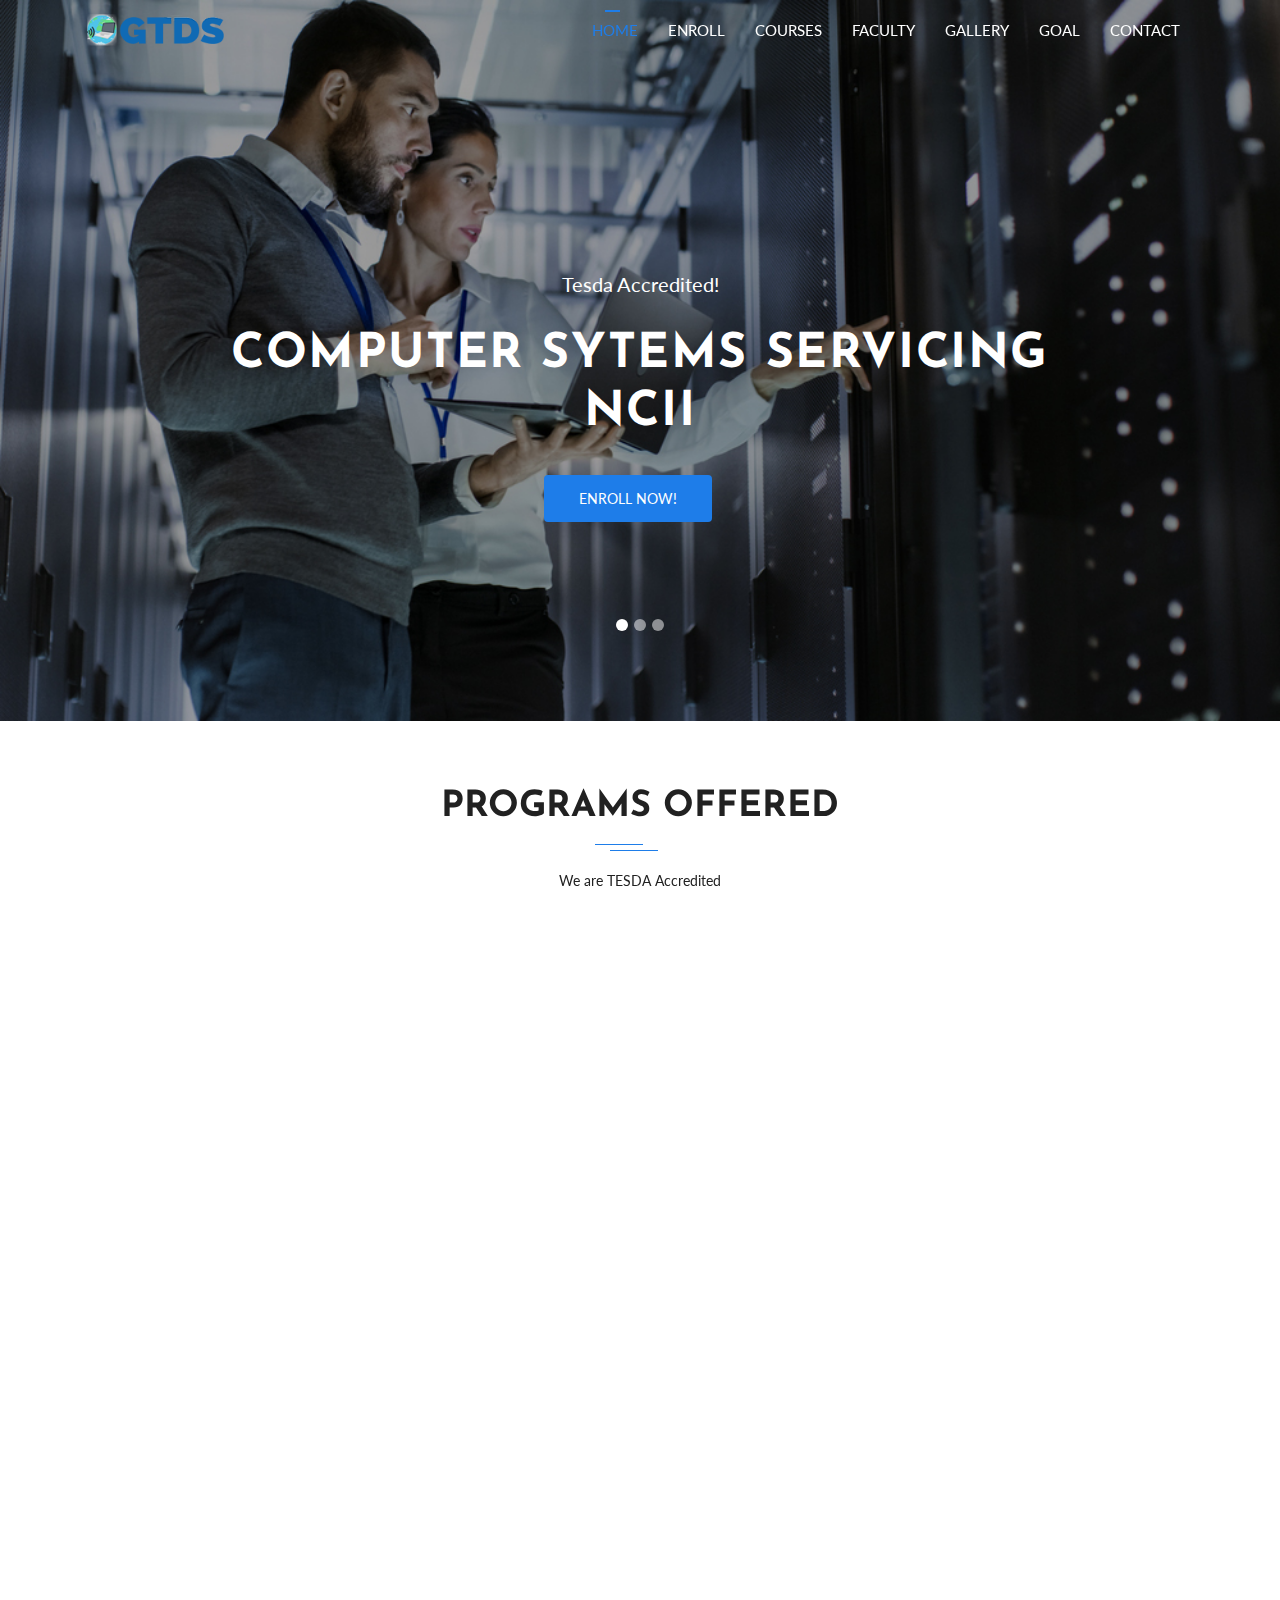
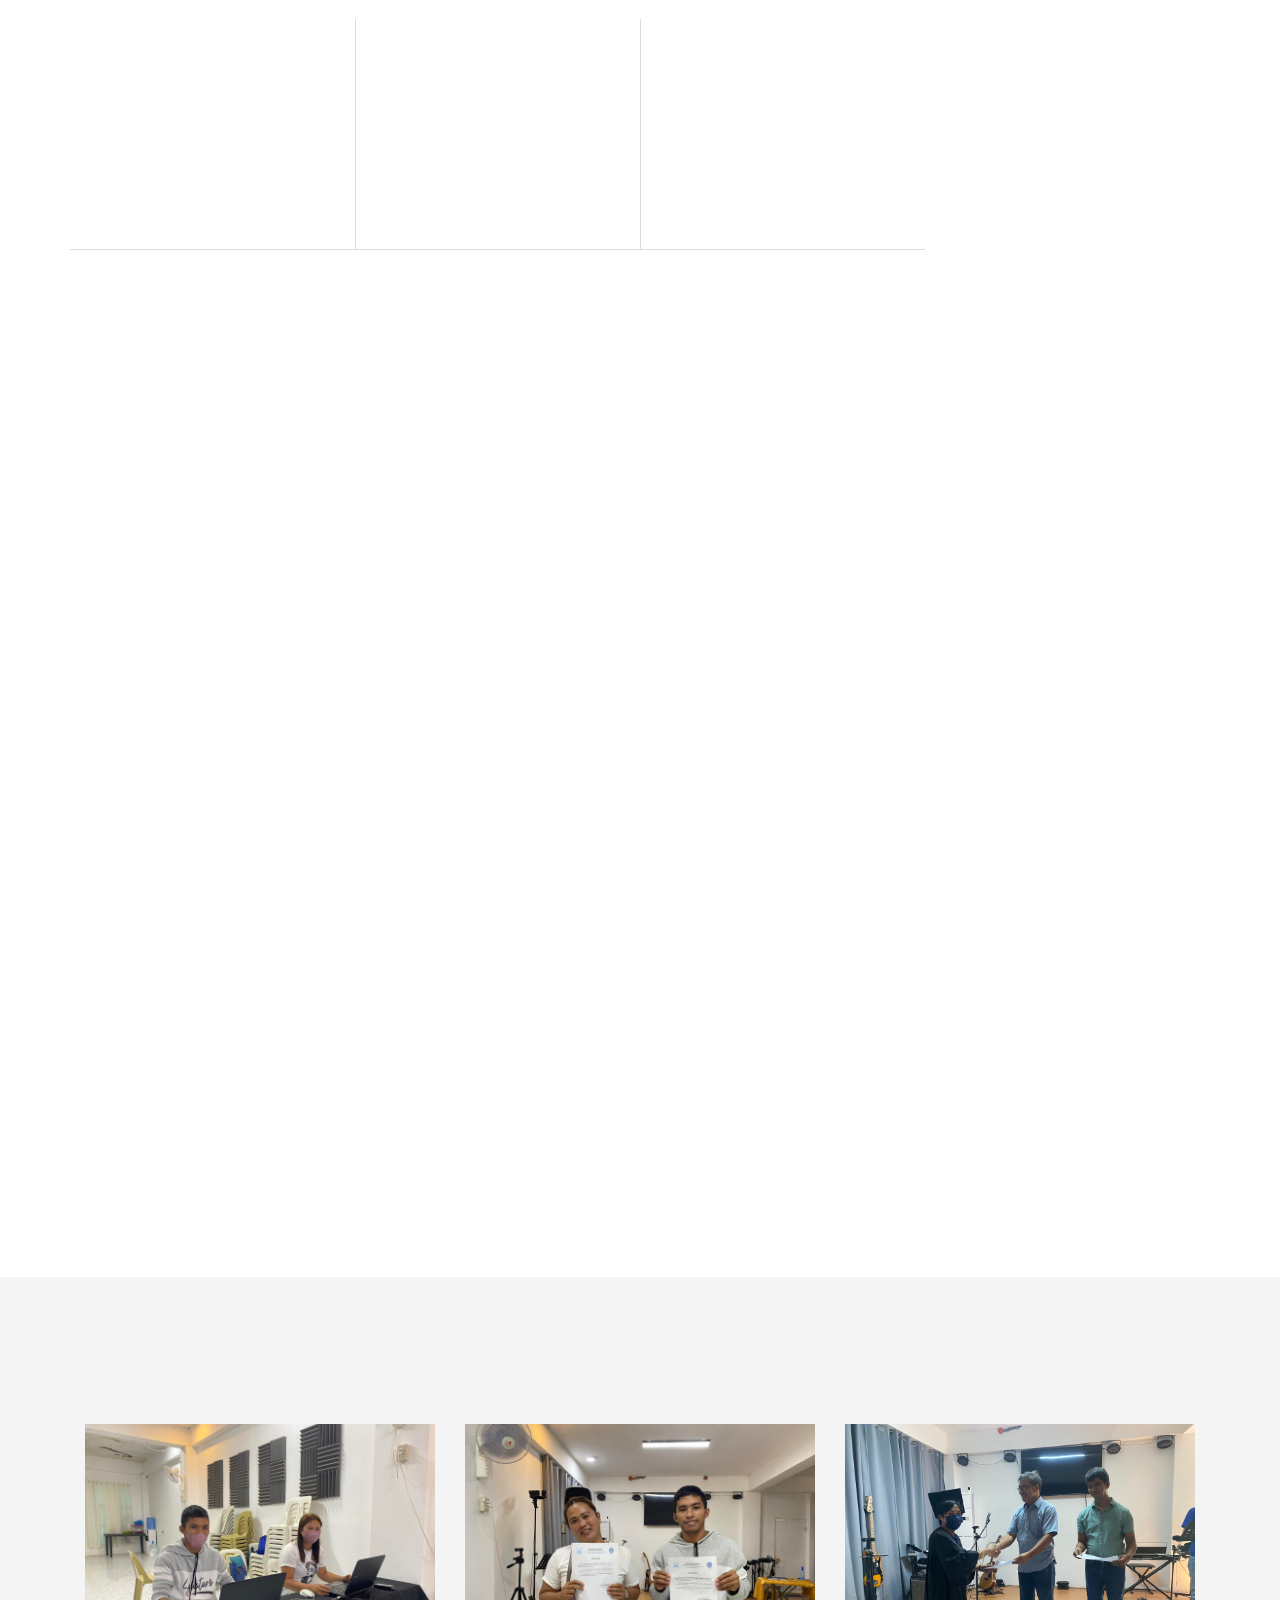
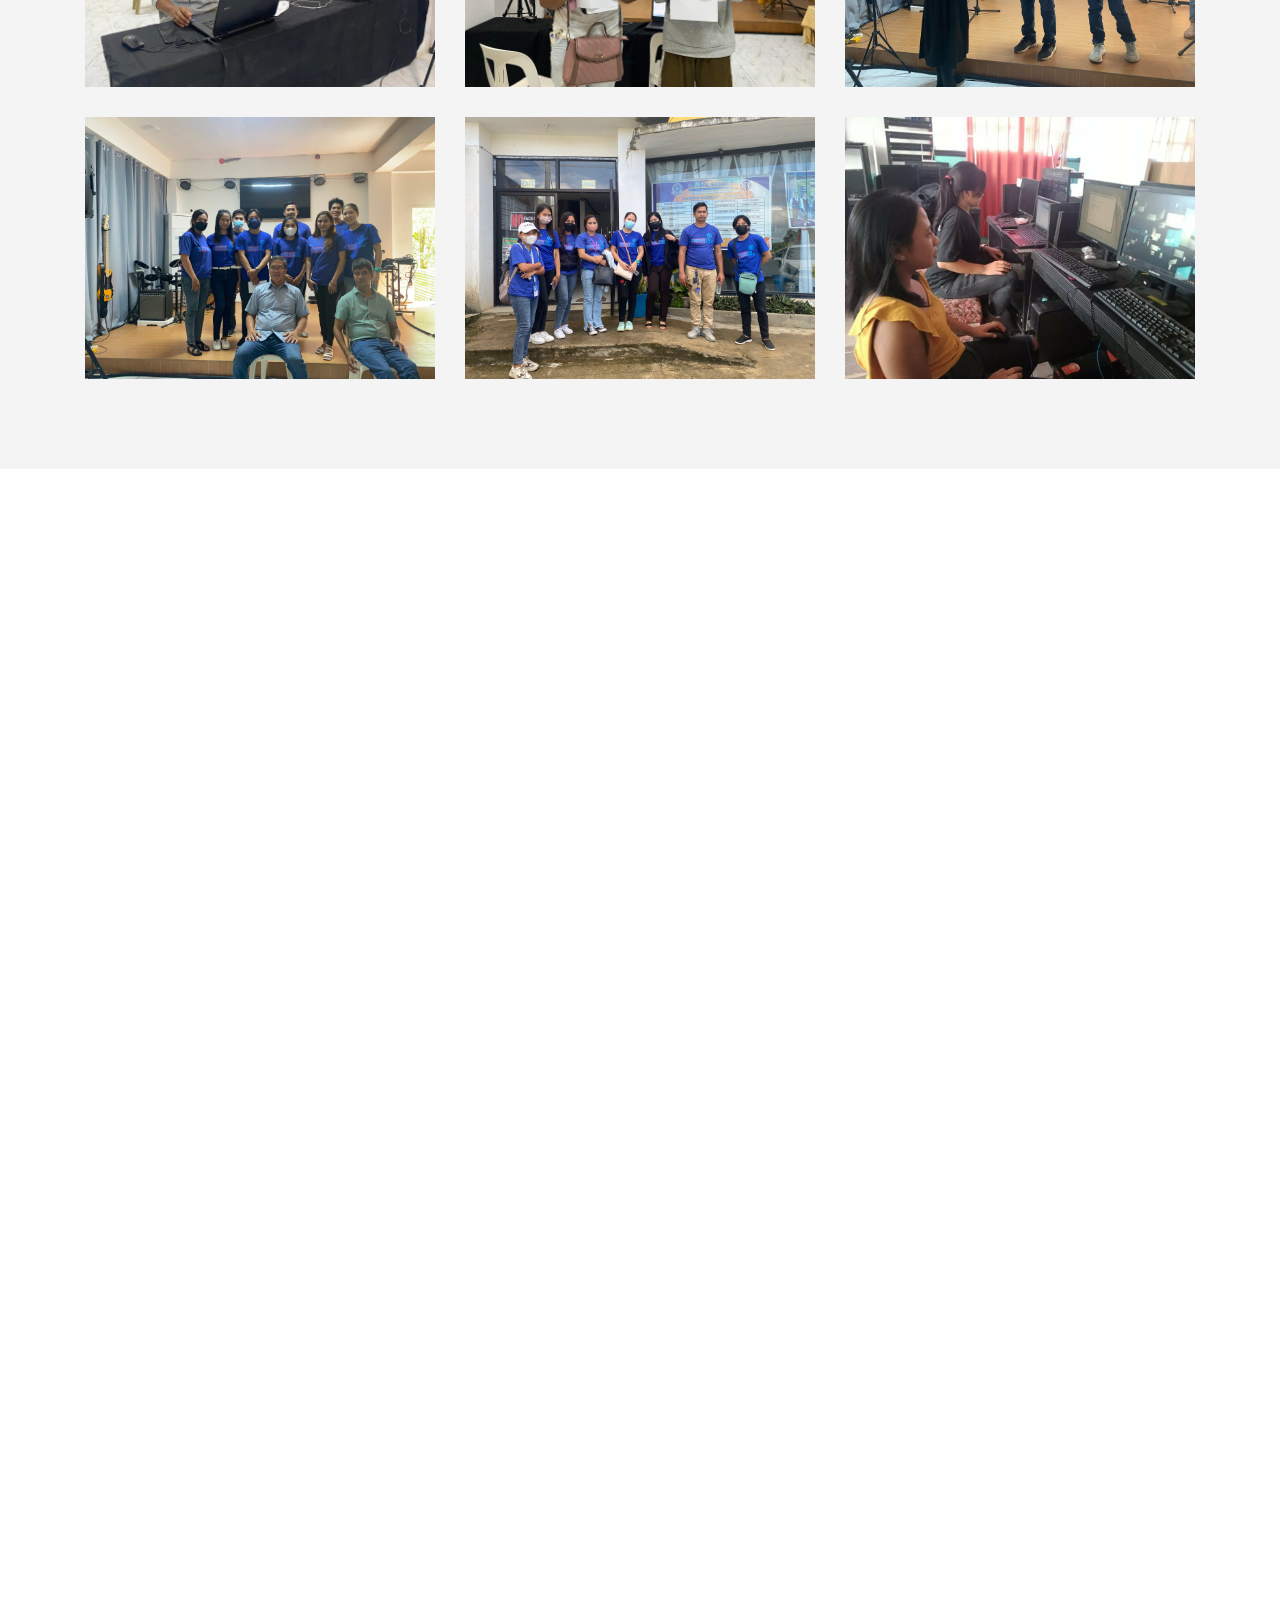
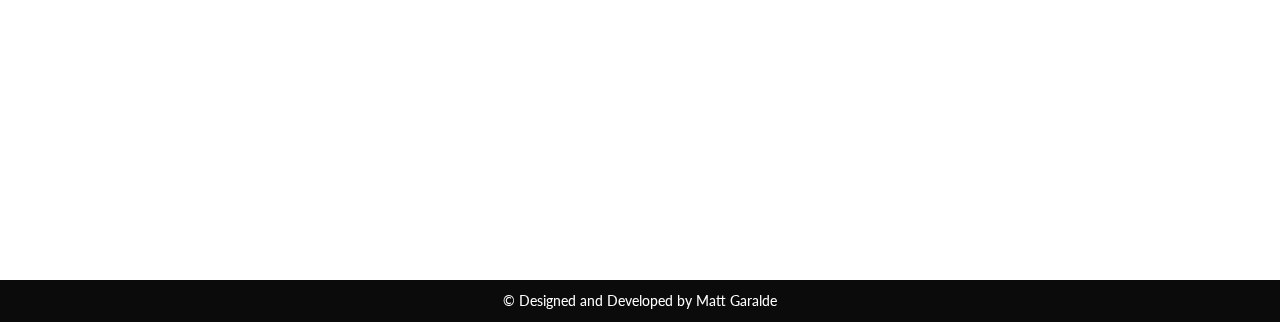
<file: index.html>
<!DOCTYPE html>
<html lang="en">
  <head>
    <!-- Required meta tags -->
    <meta charset="utf-8">
    <meta name="viewport" content="width=device-width, initial-scale=1, shrink-to-fit=no">

    <title>GARALDE TECHNOLOGICAL DEVELOPMENT STUDIES, INC.</title>

    <!-- Bootstrap CSS -->
    <link rel="stylesheet" type="text/css" href="assets/css/bootstrap.min.css" >
    <!-- Icon -->
    <link rel="stylesheet" type="text/css" href="assets/fonts/line-icons.css">
    <!-- Slicknav -->
    <link rel="stylesheet" type="text/css" href="assets/css/slicknav.css">
    <!-- Nivo Lightbox -->
    <link rel="stylesheet" type="text/css" href="assets/css/nivo-lightbox.css" >
    <!-- Animate -->
    <link rel="stylesheet" type="text/css" href="assets/css/animate.css">
    <!-- Main Style -->
    <link rel="stylesheet" type="text/css" href="assets/css/main.css">
    <!-- Responsive Style -->
    <link rel="stylesheet" type="text/css" href="assets/css/responsive.css">

  </head>
  <body>

    <!-- Header Area wrapper Starts -->
    <header id="header-wrap">
      <!-- Navbar Start -->
      <nav class="navbar navbar-expand-lg fixed-top scrolling-navbar">
        <div class="container">
          <!-- Brand and toggle get grouped for better mobile display -->
          <div class="navbar-header">
            <button class="navbar-toggler" type="button" data-toggle="collapse" data-target="#main-navbar" aria-controls="main-navbar" aria-expanded="false" aria-label="Toggle navigation">
              <span class="navbar-toggler-icon"></span>
              <span class="icon-menu"></span>
              <span class="icon-menu"></span>
              <span class="icon-menu"></span>
            </button>
            <a href="index.html" class="navbar-brand"><img src="assets/img/GTDS-Logo.PNG" alt=""></a>
          </div>
          <div class="collapse navbar-collapse" id="main-navbar">
            <ul class="navbar-nav mr-auto w-100 justify-content-end">
              <li class="nav-item active">
                <a class="nav-link" href="#header-wrap">
                  Home
                </a>
              </li>
              <li class="nav-item">
                <a class="nav-link" href="enroll.html">
                  Enroll
                </a>
              </li>
              <li class="nav-item">
                <a class="nav-link" href="#about">
                  Courses
                </a>
              </li>
              <li class="nav-item">
                <a class="nav-link" href="#team">
                  Faculty
                </a>
              </li>
              <li class="nav-item">
                <a class="nav-link" href="#gallery">
                  Gallery
                </a>
              </li>
              <li class="nav-item">
                  <a class="nav-link" href="#event-slides">
                    Goal
                  </a>
              </li>
              <li class="nav-item">
                  <a class="nav-link" href="#contact-map">
                    Contact
                  </a>
              </li>
            </ul>
          </div>
        </div>

        <!-- Mobile Menu Start -->
        <ul class="mobile-menu">
          <li>
            <a class="page-scrool" href="#header-wrap">Home</a>
          </li>
          <li>
            <a href="enroll.html">Enroll</a>
          </li>
          <li>
            <a class="page-scrool" href="#about">Courses</a>
          </li>
          <li>
             <a class="page-scroll" href="#team">Faculty</a>
          </li>
          <li>
            <a class="page-scroll" href="#gallery">Gallery</a>
          </li>
          <li>
              <a class="page-scroll" href="#event-slides">Goal</a>
          </li>
          <li>
            <a class="page-scroll" href="#contact-map">Contact</a>
          </li>
        </ul>
        <!-- Mobile Menu End -->

      </nav>
      <!-- Navbar End -->

      <!-- Main Carousel Section Start -->
      <div id="main-slide" class="carousel slide" data-ride="carousel">
        <ol class="carousel-indicators">
          <li data-target="#main-slide" data-slide-to="0" class="active"></li>
          <li data-target="#main-slide" data-slide-to="1"></li>
          <li data-target="#main-slide" data-slide-to="2"></li>
        </ol>
        <div class="carousel-inner">
          <div class="carousel-item active">
            <img class="d-block w-100" src="assets/img/slider/1-intro_90.jpg" alt="First slide">
            <div class="carousel-caption d-md-block">
              <p class="fadeInUp wow" data-wow-delay=".6s">Tesda Accredited!</p>
              <h1 class="wow fadeInDown heading" data-wow-delay=".4s">Computer Sytems Servicing NCII</h1>
              <a href="enroll.html" class="fadeInLeft wow btn btn-common btn-lg" data-wow-delay=".6s">Enroll Now!</a>
             <!-- <a href="#" class="fadeInRight wow btn btn-border btn-lg" data-wow-delay=".6s">Explore More</a>-->

             
            </div>
          </div>
          <div class="carousel-item">
              <img class="d-block w-100" src="assets/img/slider/slide3.jpg" alt="Third slide">
              <div class="carousel-caption d-md-block">
                <p class="fadeInUp wow" data-wow-delay=".6s">Garalde Technological Development Studies, Inc.</p>
                <h1 class="wow fadeInUp heading" data-wow-delay=".6s">Be a Network Admin</h1>
                <a href="#contact-map" class="fadeInUp wow btn btn-border btn-lg" data-wow-delay=".8s">Contact Us</a>
              </div>
          </div>
          <div class="carousel-item">
            <img class="d-block w-100" src="assets/img/slider/slide2.jpg" alt="Second slide">
            <div class="carousel-caption d-md-block">
              <p class="fadeInUp wow" data-wow-delay=".6s">We offer specialized training and skills for teachers and applicants.</p>
              <h1 class="wow bounceIn heading" data-wow-delay=".7s">Earn 10 points to your Ranking!</h1>
              <a href="#contact-map" class="fadeInUp wow btn btn-border btn-lg" data-wow-delay=".8s">Learn More</a>
            </div>
          </div>
         
        </div>
        <a class="carousel-control-prev" href="#main-slide" role="button" data-slide="prev">
          <span class="carousel-control" aria-hidden="true"><i class="lni-chevron-left"></i></span>
          <span class="sr-only">Previous</span>
        </a>
        <a class="carousel-control-next" href="#main-slide" role="button" data-slide="next">
          <span class="carousel-control" aria-hidden="true"><i class="lni-chevron-right"></i></span>
          <span class="sr-only">Next</span>
        </a>
      </div>
      <!-- Main Carousel Section End -->
    </header>

    <!-- COURSES OFFERED-->
    <section id="about" class="section-padding">
      <div class="container">
        <div class="row">
          <div class="col-12">
            <div class="section-title-header text-center">
              <h1 class="section-title wow fadeInUp" data-wow-delay="0.2s">PROGRAMS OFFERED</h1>
              <p class="wow fadeInDown" data-wow-delay="0.2s">We are TESDA Accredited</p>
            </div>
          </div>
        </div>
        <div class="row">
          <div class="col-xs-12 col-md-6 col-lg-6">
            <div class="about-item wow fadeInDown">
              <img class="img-fluid" src="assets/img/about/img2.jpg" alt="">
              <div class="about-text">
                <h3>COMPUTER SYSTEM SERVICING NCII</h3>
                <p>Leading to BS in Information Technology. Learn the essential skills to become a Network or System Administrator.</p>
              </div>
            </div>
          </div>

          <div class="col-xs-12 col-md-6 col-lg-6">
            <div class="about-item wow fadeInDown">
              <img class="img-fluid" src="assets/img/about/img1.jpg" alt="">
              <div class="about-text">
                <h3>Basic Computer Literacy</h3>
                <p>Learn Microsoft Office Suite Applications like Word, Excel, PowerPoint for improve productivity.</p>
              </div>
            </div>
          </div>
        </div>
      </div>
    </section>
    <!-- COURSES OFFERED END -->

     <!-- Services Section Start -->
    <section id="services" class="services section-padding">
      <div class="container">
        <div class="row">
          <div class="col-12">
            <div class="section-title-header text-center">
              <h1 class="section-title wow fadeInUp" data-wow-delay="0.2s">Core Competencies</h1>
            </div>
          </div>
        </div>
        <div class="row services-wrapper">
          <!-- Services item -->
          <div class="col-md-6 col-lg-3 col-xs-12 padding-none">
            <div class="services-item wow fadeInDown" data-wow-delay="0.6s">
              <div class="services-content">
                <h3><a href="#">INSTALL AND CONFIGURE COMPUTER SYSTEMS</a></h3>
                <p>Learn to setup hardware systems and configure server operating system.</p>
              </div>
            </div>
          </div>
          <!-- Services item -->
          <div class="col-md-6 col-lg-3 col-xs-12 padding-none">
            <div class="services-item wow fadeInDown" data-wow-delay="0.8s">
              <div class="services-content">
                <h3><a href="#">SET UP COMPUTER NETWORKS</a></h3>
                <p>Learn to manage all required network configuration from local network to wireless network and firewall settings.</p>
              </div>
            </div>
          </div>
           <!-- Services item -->
          <div class="col-md-6 col-lg-3 col-xs-12 padding-none">
            <div class="services-item wow fadeInDown" data-wow-delay="1s">
              <div class="services-content">
                <h3><a href="#">SET UP COMPUTER SERVERS</a></h3>
                <p>Learn to setup users access, configure network services and perform testing.</p>
              </div>
            </div>
          </div>
           <!-- Services item -->
          <div class="col-md-6 col-lg-3 col-xs-12 padding-none">
            <div class="services-item wow fadeInDown" data-wow-delay="1.2s">
              <div class="services-content">
                <h3><a href="#">MAINTAIN AND REPAIR COMPUTER SYSTEMS AND
                  NETWORKS</a></h3>
                <p>Learn to maintain and fix possible downtime system and network issues.</p>
              </div>
            </div>
          </div>
        </div>
      </div>
    </section>
    <!-- Services Section End -->
    

    <!-- Team Section Start -->
    <section id="team" class="section-padding text-center">
      <div class="container">
        <div class="row">
          <div class="col-12">
            <div class="section-title-header text-center">
              <h1 class="section-title wow fadeInUp" data-wow-delay="0.2s">Meet the Faculty</h1>
            </div>
          </div>
        </div>
        <div class="row">
          <div class="col-sm-6 col-md-6 col-lg-4">
            <!-- Team Item Starts -->
            <div class="team-item wow fadeInUp" data-wow-delay="0.2s">
              <div class="team-img">
                <img class="img-fluid" src="assets/img/team/profile1.jpg" alt="">
              </div>
              <div class="info-text">
                <h3><a href="#">OSCAR D. GARALDE Ph.D.</a></h3>
                <p>President/CEO</p>
              </div>
            </div>
            <!-- Team Item Ends -->
          </div>
          <div class="col-sm-6 col-md-6 col-lg-4">
            <!-- Team Item Starts -->
            <div class="team-item wow fadeInUp" data-wow-delay="0.4s">
              <div class="team-img">
                <img class="img-fluid" src="assets/img/team/profile4.jpg" alt="">
              </div>
              <div class="info-text">
                <h3><a href="#">Rachel G. Ocol R.N.</a></h3>
                <p>Secretary</p>
              </div>
            </div>
            <!-- Team Item Ends -->
          </div>

          <div class="col-sm-6 col-md-6 col-lg-4">
            <!-- Team Item Starts -->
            <div class="team-item wow fadeInUp" data-wow-delay="0.6s">
              <div class="team-img">
                <img class="img-fluid" src="assets/img/team/profile3.jpg" alt="">
              </div>
              <div class="info-text">
                <h3><a href="#">Carey C. Garalde</a></h3>
                <p>Training Director</p>
              </div>
            </div>
            <!-- Team Item Ends -->
          </div>

          <div class="col-sm-6 col-md-6 col-lg-4">
            <!-- Team Item Starts -->
            <div class="team-item wow fadeInUp" data-wow-delay="0.8s">
              <div class="team-img">
                <img class="img-fluid" src="assets/img/team/profile2.jpg" alt="">
              </div>
              <div class="info-text">
                <h3><a href="#">Hanna Chris Garalde</a></h3>
                <p>Treasurer</p>
              </div>
            </div>
            <!-- Team Item Ends -->
          </div>

                  <div class="col-sm-6 col-md-6 col-lg-4">
            <!-- Team Item Starts -->
            <div class="team-item wow fadeInUp" data-wow-delay="0.8s">
              <div class="team-img">
                <img class="img-fluid" src="assets/img/team/profile5.jpg" alt="">
              </div>
              <div class="info-text">
                <h3><a href="#">Mathew Oscar Garalde</a></h3>
                <p>IT Admin</p>
              </div>
            </div>
            <!-- Team Item Ends -->
          </div>
    </section>
    <!-- Team Section End -->

    <!-- Gallary Section Start -->
    <section id="gallery" class="section-padding">
      <div class="container">
        <div class="row">
          <div class="col-12">
            <div class="section-title-header text-center">
              <h1 class="section-title wow fadeInUp" data-wow-delay="0.2s">Gallery</h1>
            </div>
          </div> 
        </div>
        <div class="row">
          <div class="col-md-6 col-sm-6 col-lg-4">
            <div class="gallery-box">
              <div class="img-thumb">
                <img class="img-fluid" src="assets/img/gallery/gal1.jpg" alt="">
              </div>
              <div class="overlay-box text-center">
                <a class="lightbox" href="assets/img/gallery/gal1.jpg">
                  <i class="lni-plus"></i>
                </a>
              </div>
            </div>
          </div>
          <div class="ccol-md-6 col-sm-6 col-lg-4">
            <div class="gallery-box">
              <div class="img-thumb">
                <img class="img-fluid" src="assets/img/gallery/gal2.jpg" alt="">
              </div>
              <div class="overlay-box text-center">
                <a class="lightbox" href="assets/img/gallery/gal2.jpg">
                  <i class="lni-plus"></i>
                </a>
              </div>
            </div>
          </div>
          <div class="ccol-md-6 col-sm-6 col-lg-4">
            <div class="gallery-box">
              <div class="img-thumb">
                <img class="img-fluid" src="assets/img/gallery/gal3.jpg" alt="">
              </div>
              <div class="overlay-box text-center">
                <a class="lightbox" href="assets/img/gallery/gal3.jpg">
                  <i class="lni-plus"></i>
                </a>
              </div>
            </div>
          </div>
          <div class="ccol-md-6 col-sm-6 col-lg-4">
            <div class="gallery-box">
              <div class="img-thumb">
                <img class="img-fluid" src="assets/img/gallery/gal4.jpg" alt="">
              </div>
              <div class="overlay-box text-center">
                <a class="lightbox" href="assets/img/gallery/gal4.jpg">
                  <i class="lni-plus"></i>
                </a>
              </div>
            </div>
          </div>
          <div class="ccol-md-6 col-sm-6 col-lg-4">
            <div class="gallery-box">
              <div class="img-thumb">
                <img class="img-fluid" src="assets/img/gallery/gal5.jpg" alt="">
              </div>
              <div class="overlay-box text-center">
                <a class="lightbox" href="assets/img/gallery/gal5.jpg">
                  <i class="lni-plus"></i>
                </a>
              </div>
            </div>
          </div>
          <div class="ccol-md-6 col-sm-6 col-lg-4">
            <div class="gallery-box">
              <div class="img-thumb">
                <img class="img-fluid" src="assets/img/gallery/gal6.jpg" alt="">
              </div>
              <div class="overlay-box text-center">
                <a class="lightbox" href="assets/img/gallery/gal6.jpg">
                  <i class="lni-plus"></i>
                </a>
              </div>
            </div>
          </div>
        </div>
      </div>
    </section>
    <!-- Gallary Section End -->

    <!-- Ask Question Section Start 
    <section id="faq" class="section-padding">
      <div class="container">
        <div class="row">
          <div class="col-12">
            <div class="section-title-header text-center">
              <h1 class="section-title wow fadeInUp" data-wow-delay="0.2s">Ask Question?</h1>
              <p class="wow fadeInDown" data-wow-delay="0.2s">Global Grand Event on Digital Design</p>
            </div>
          </div>
        </div>
        <div class="row">
          <div class="col-lg-6 col-md-6 col-xs-12 col-sm-12">
            <div class="accordion">
              <div class="card">
                <div class="card-header" id="headingOne">
                  <div class="header-title" data-toggle="collapse" data-target="#questionOne" aria-expanded="true" aria-controls="collapseOne">
                    <i class="lni-pencil"></i> How to make a new event?
                  </div>
                </div>
                <div id="questionOne" class="collapse" aria-labelledby="headingOne" data-parent="#question">
                  <div class="card-body">
                    Anim pariatur cliche reprehenderit, enim eiusmod high life accusamus terry richardson ad squid. 3 wolf moon officia aute, non cupidatat skateboard dolor brunch. Food truck quinoa nesciunt laborum eiusmod.
                  </div>
                </div>
              </div>
              <div class="card">
                <div class="card-header" id="headingTwo">
                    <div class="header-title" data-toggle="collapse" data-target="#questionTwo" aria-expanded="false" aria-controls="questionTwo">
                      <i class="lni-pencil"></i>  Which payment methods do you accept? 
                    </div>
                </div>
                <div id="questionTwo" class="collapse" aria-labelledby="headingTwo" data-parent="#question">
                  <div class="card-body">
                    Anim pariatur cliche reprehenderit, enim eiusmod high life accusamus terry richardson ad squid. 3 wolf moon officia aute, non cupidatat skateboard dolor brunch. Food truck quinoa nesciunt laborum eiusmod.
                  </div>
                </div>
              </div>
              <div class="card">
                <div class="card-header" id="headingThree">
                  <div class="header-title" data-toggle="collapse" data-target="#questionThree" aria-expanded="false" aria-controls="questionThree">
                    <i class="lni-pencil"></i>  Which document can i bring to meeting?   
                  </div>
                </div>
                <div id="questionThree" class="collapse" aria-labelledby="headingThree" data-parent="#question">
                  <div class="card-body">
                    Anim pariatur cliche reprehenderit, enim eiusmod high life accusamus terry richardson ad squid. 3 wolf moon officia aute, non cupidatat skateboard dolor brunch. Food truck quinoa nesciunt laborum eiusmod.
                  </div>
                </div>
              </div>
              <div class="card">
                <div class="card-header" id="headingThree">
                  <div class="header-title" data-toggle="collapse" data-target="#questionFour" aria-expanded="false" aria-controls="questionFour">
                   <i class="lni-pencil"></i> Who can join at the live event venue?
                  </div>
                </div>
                <div id="questionFour" class="collapse" aria-labelledby="headingThree" data-parent="#question">
                  <div class="card-body">
                    Anim pariatur cliche reprehenderit, enim eiusmod high life accusamus terry richardson ad squid. 3 wolf moon officia aute, non cupidatat skateboard dolor brunch. Food truck quinoa nesciunt laborum eiusmod.
                  </div>
                </div>
              </div>
            </div>
          </div>
          <div class="col-lg-6 col-md-6 col-xs-12 col-sm-12">
            <div class="accordion">
              <div class="card">
                <div class="card-header" id="headingOne2">
                  <div class="header-title" data-toggle="collapse" data-target="#questionOne2" aria-expanded="true" aria-controls="collapseOne">
                    <i class="lni-pencil"></i> How to make a new event?
                  </div>
                </div>
                <div id="questionOne2" class="collapse" aria-labelledby="headingOne" data-parent="#question">
                  <div class="card-body">
                    Anim pariatur cliche reprehenderit, enim eiusmod high life accusamus terry richardson ad squid. 3 wolf moon officia aute, non cupidatat skateboard dolor brunch. Food truck quinoa nesciunt laborum eiusmod.
                  </div>
                </div>
              </div>
              <div class="card">
                <div class="card-header" id="headingTwo2">
                    <div class="header-title" data-toggle="collapse" data-target="#questionTwo2" aria-expanded="false" aria-controls="questionTwo">
                      <i class="lni-pencil"></i>  Which payment methods do you accept? 
                    </div>
                </div>
                <div id="questionTwo2" class="collapse" aria-labelledby="headingTwo" data-parent="#question">
                  <div class="card-body">
                    Anim pariatur cliche reprehenderit, enim eiusmod high life accusamus terry richardson ad squid. 3 wolf moon officia aute, non cupidatat skateboard dolor brunch. Food truck quinoa nesciunt laborum eiusmod.
                  </div>
                </div>
              </div>
              <div class="card">
                <div class="card-header" id="headingThree">
                  <div class="header-title" data-toggle="collapse" data-target="#questionFive" aria-expanded="false" aria-controls="questionFive">
                    <i class="lni-pencil"></i>How to set price? 
                  </div>
                </div>
                <div id="questionFive" class="collapse" aria-labelledby="headingThree" data-parent="#question">
                  <div class="card-body">
                    Anim pariatur cliche reprehenderit, enim eiusmod high life accusamus terry richardson ad squid. 3 wolf moon officia aute, non cupidatat skateboard dolor brunch. Food truck quinoa nesciunt laborum eiusmod.
                  </div>
                </div>
              </div>
              <div class="card">
                <div class="card-header" id="headingThree">
                  <div class="header-title" data-toggle="collapse" data-target="#questionSix" aria-expanded="false" aria-controls="questionSix">
                    <i class="lni-pencil"></i>  What our price list? 
                  </div>
                </div>
                <div id="questionSix" class="collapse" aria-labelledby="headingThree" data-parent="#question">
                  <div class="card-body">
                    Anim pariatur cliche reprehenderit, enim eiusmod high life accusamus terry richardson ad squid. 3 wolf moon officia aute, non cupidatat skateboard dolor brunch. Food truck quinoa nesciunt laborum eiusmod.
                  </div>
                </div>
              </div>
            </div>
          </div>
        </div>
      </div>
    </section>
  

     Event Slides Section Start -->
    <section id="event-slides" class="section-padding">
      <div class="container">
        <div class="row">
          <div class="col-12">
            <div class="section-title-header text-center">
              <h1 class="section-title wow fadeInUp" data-wow-delay="0.2s">Our Goal</h1>
            </div>
          </div>
          <div class="col-md-6 col-lg-6 col-xs-12 wow fadeInRight" data-wow-delay="0.3s">
            <div class="video">
              <img class="img-fluid" src="assets/img/about/about.jpg" alt="">
            </div>
          </div>
          <br>
          <div class="col-md-6 col-lg-6 col-xs-12 wow fadeInLeft" data-wow-delay="0.3s">
            <h2 class="intro-title">Mission</h2>
            <p class="intro-desc">
                The global mission of Garalde Technological Development Studies, Inc. is to provide a holistic, quality, computer-based
                education in all levels and discipline with the objective of producing professional and leader
                responsive to the needs of science and the international community for the honor and glory
                of God Almighty.
            </p>
            <h2 class="intro-title">Vision</h2>
            <p class="intro-desc">
                The vision of Garalde Technological Development Studies, Inc. is to become the leader and dominant provider of
                quality and excellent information technology based education and related services in
                the global market.
            </p>
          </div>
        </div>
      </div>
    </section>
    <!-- Event Slides Section End -->


    <!-- Contact Us Section -->
    <section id="contact-map" class="section-padding">
      <div class="container">
        <div class="row justify-content-center">
          <div class="col-12">
            <div class="section-title-header text-center">
              <h1 class="section-title wow fadeInUp" data-wow-delay="0.2s">Contact Us</h1>
             <!-- <p class="wow fadeInDown" data-wow-delay="0.2s">Global Grand Event on Digital Design</p>-->
            </div>
          </div>
          <div class="col-lg-7 col-md-12 col-xs-12">
            <div class="container-form wow fadeInLeft" data-wow-delay="0.2s">
              <div class="form-wrapper">
                <form role="form" method="post" id="contactForm" name="contact-form" data-toggle="validator">
                  <div class="row">
                    <div class="col-md-12">
                      <div class="form-group">
                        <h5>Address</h2>
                        <p>23 Rizal Street, Sabang Zone 2, Allen, Northern Samar</p><br>
                        <h5>Text or Call</h2>
                        <p>0997-103-0692</p><br>
                        <h5>Email Us</h2>
                        <a href="mailto:admin@garaldetech.com">admin@garaldetech.com</a><br>
                        <br><h5>Like Us On Facebook</h2>   
                          <iframe src="https://www.facebook.com/plugins/page.php?href=https%3A%2F%2Fwww.facebook.com%2Fgaraldetech&tabs&width=340&height=130&small_header=false&adapt_container_width=true&hide_cover=false&show_facepile=true&appId=477280062304280" width="340" height="130" style="border:none;overflow:hidden" scrolling="no" frameborder="0" allowfullscreen="true" allow="autoplay; clipboard-write; encrypted-media; picture-in-picture; web-share"></iframe>
                      </div>
                    </div>
                  </div>
                </form>
              </div>
            </div>
          </div>
        </div>
      </div>
    </section>
    <!-- Contact Us Section End -->


    <div id="copyright">
      <div class="container">
        <div class="row">
          <div class="col-md-12">
            <div class="site-info">
              <p>© Designed and Developed by <a href="https://facebook.com/mathew36c" rel="nofollow">Matt Garalde</a></p>
            </div>      
          </div>
        </div>
      </div>
    </div>

    <!-- Go to Top Link -->
    <a href="#" class="back-to-top">
    	<i class="lni-chevron-up"></i>
    </a>

    <!-- LOADER
    <div id="preloader">
      <div class="sk-circle">
        <div class="sk-circle1 sk-child"></div>
        <div class="sk-circle2 sk-child"></div>
        <div class="sk-circle3 sk-child"></div>
        <div class="sk-circle4 sk-child"></div>
        <div class="sk-circle5 sk-child"></div>
        <div class="sk-circle6 sk-child"></div>
        <div class="sk-circle7 sk-child"></div>
        <div class="sk-circle8 sk-child"></div>
        <div class="sk-circle9 sk-child"></div>
        <div class="sk-circle10 sk-child"></div>
        <div class="sk-circle11 sk-child"></div>
        <div class="sk-circle12 sk-child"></div>
      </div>
    </div>-->

    <!-- jQuery first, then Popper.js, then Bootstrap JS -->
    <script src="assets/js/jquery-min.js"></script>
    <script src="assets/js/popper.min.js"></script>
    <script src="assets/js/bootstrap.min.js"></script>
    <script src="assets/js/jquery.countdown.min.js"></script>
    <script src="assets/js/jquery.nav.js"></script>
    <script src="assets/js/jquery.easing.min.js"></script>
    <script src="assets/js/wow.js"></script>
    <script src="assets/js/jquery.slicknav.js"></script>
    <script src="assets/js/nivo-lightbox.js"></script>
    <script src="assets/js/main.js"></script>
    <script src="assets/js/form-validator.min.js"></script>
    <script src="assets/js/contact-form-script.min.js"></script>
    <script src="assets/js/map.js"></script>

  </body>
</html>
</file>
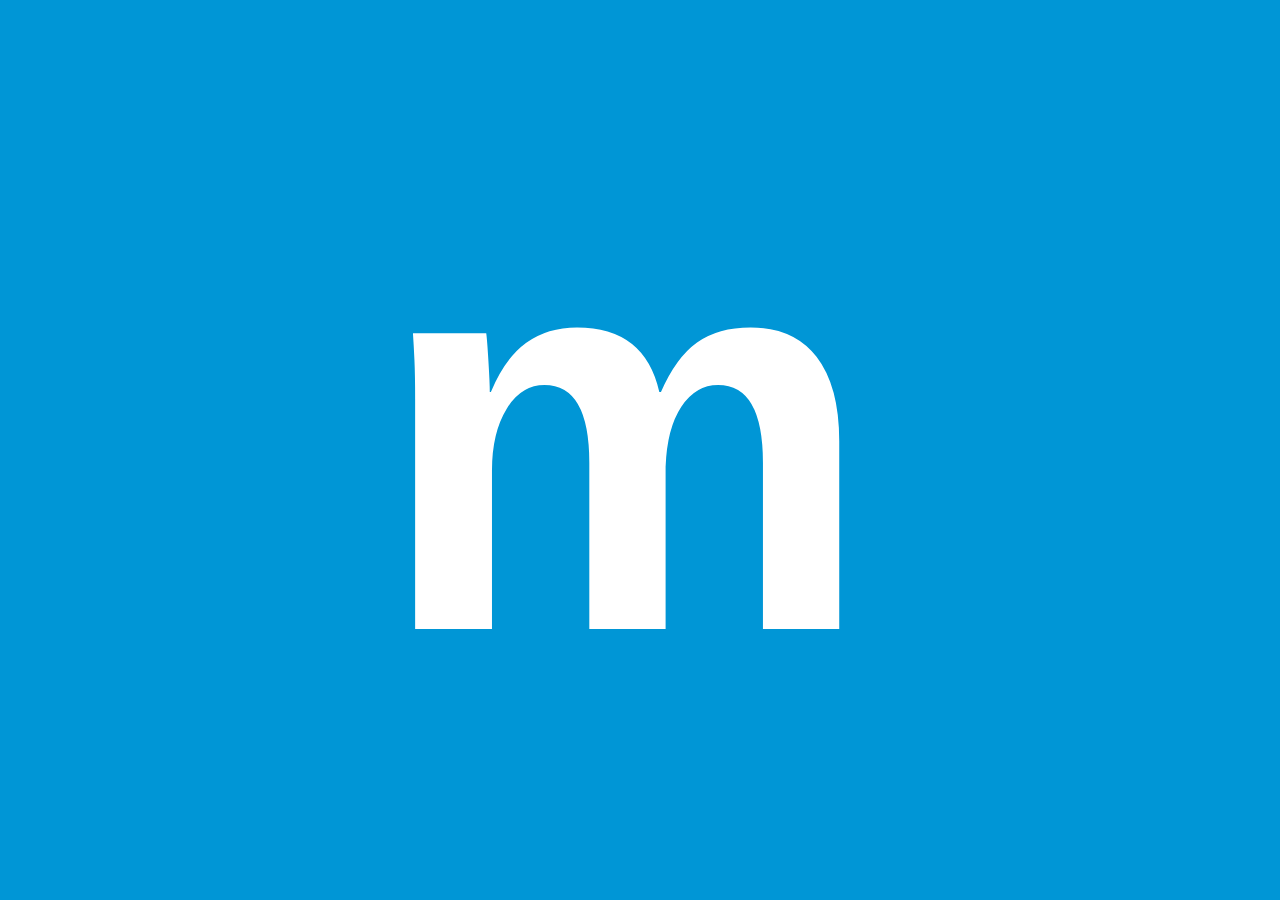
<file: abc.html>
<!doctype html>
<html lang="en">
  <head>
    <!-- Required meta tags -->
    <meta charset="utf-8">
    <meta name="viewport" content="width=device-width, initial-scale=1">
    <!-- Bootstrap CSS -->
    <link href="https://cdn.jsdelivr.net/npm/bootstrap@5.0.0-beta3/dist/css/bootstrap.min.css" rel="stylesheet" integrity="sha384-eOJMYsd53ii+scO/bJGFsiCZc+5NDVN2yr8+0RDqr0Ql0h+rP48ckxlpbzKgwra6" crossorigin="anonymous">
    <title>Letter Sounds</title>
    <style>
      @import url(https://maxcdn.bootstrapcdn.com/bootstrap/3.3.4/css/bootstrap.min.css);
      @import url(https://fonts.googleapis.com/css?family=Lato:400,300,900);

      body { background-color: #0096D6; }

      html, body {
        width: 100%;
        height: 100%;
        margin: 0;
      }

      body {
        font-size: 13pt !important;
        font-weight: 300 !important;
      }

      .container-fluid {
          padding-right: 0px !important;
          padding-left: 0px !important;
      }
      #myPageContent, section { 
        height:100% !important; 
        width:100% !important;
      }

      /* Slider */
      #textSlider.row {
        position: absolute;
        top: 50%;
        left: 50%;
        transform: translate(-50%, -50%);
        width: 100% !important;
      }
      #textSlider div {
        color: #FFF;
        font-family: 'Arial', sans-serif;
      }

      .slideCol {
        text-align: left;
        overflow: hidden;
        font-weight: 900;
        font-size:70pt;
        display: block;
        white-space: nowrap;
      }
      .slideCol { font-size: 420pt; text-align: center; margin-top: -20px; }

    /*==========  Mobile First Method  ==========*/

    /* Custom, iPhone Retina */ 
    @media only screen and (min-width : 320px) and (max-width : 479px) {
      #textSlider.row { margin-right: 0px !important; margin-left: 0px !important; }
      .slideCol { font-size: 160pt; text-align: center; margin-top: -20px; }
    }
    /* Extra Small Devices, Phones */ 
    @media only screen and (min-width : 480px) and (max-width : 765px) {
      #textSlider.row { margin-right: 0px !important; margin-left: 0px !important; }
      .slideCol { font-size: 160pt; text-align: center; margin-top: -20px; }
    }
    /* Small Devices, Tablets */
    @media only screen and (min-width : 768px) and (max-width : 992px) {
      #textSlider.row { margin-right: 0px !important; margin-left: 0px !important; }
      .slideCol { font-size: 280pt; text-align: center; margin-top: 5px; }
    }
    /* Medium Devices, Desktops */
    @media only screen and (min-width : 992px) and (max-width : 1200px) {
      #textSlider.row { margin-right: 0px !important; margin-left: 0px !important; }
      .slideCol { font-size: 380pt; text-align: center; margin-top: 5px; }
    }
        
    </style>

   <script>     

        //Basic Sounds Level 1
        function randomLetter() {
          var values = ["m","s","a","ē","t","r","d","b"],
              valueToUse = values[Math.floor(Math.random() * values.length)];
              document.getElementById("single").innerHTML = valueToUse;
        }
        /* Complete Sounds
        function randomLetter() {
        var values = ["m","s","a","ē","t","r","d","i","th","c","o","n","f","u","l","w","g","I","sh","ā","h","k","ō","v","p","ar","ch","e","b","ing","y","er","oo","J","wh","ȳ","ū","qu","x","z","ea","ai","ou"],
            valueToUse = values[Math.floor(Math.random() * values.length)];
            document.getElementById("single").innerHTML = valueToUse;
        }*/
    </script>

  </head>

  <body onclick="randomLetter()">
    <div id="myPageContent" class="container-fluid">
      <section id="home">
      <div id="textSlider" class="row">
                <div class="col-xs-12 col-sm-12 col-md-12 col-lg-12 slideCol">
                  <div class="scroller">
                    <div class="inner">
                     <p id="single" onselectstart="return false">m</p>
                    </div>
                  </div>
                </div>
              </div>
            </section>
        </div>
    <!-- Option 1: Bootstrap Bundle with Popper -->
    <script src="https://cdn.jsdelivr.net/npm/bootstrap@5.0.0-beta3/dist/js/bootstrap.bundle.min.js" integrity="sha384-JEW9xMcG8R+pH31jmWH6WWP0WintQrMb4s7ZOdauHnUtxwoG2vI5DkLtS3qm9Ekf" crossorigin="anonymous"></script>
  </body>
</html>
</file>
<file: assets/css/main.css>
@import url("https://fonts.googleapis.com/css?family=Lato:400|Josefin+Sans:700");
html {
  overflow-x: hidden;
}

body {
  background: #fff;
  font-size: 15px;
  font-weight: 400;
  font-family: 'Lato', sans-serif;
  -webkit-box-sizing: border-box;
  -moz-box-sizing: border-box;
  box-sizing: border-box;
  -webkit-font-smoothing: subpixel-antialiased;
  color: #212121;
  line-height: 25px;
  -webkit-backface-visibility: hidden;
  backface-visibility: hidden;
  overflow-x: hidden;
}

h1, h2, h3, h4 {
  font-size: 36px;
  font-weight: 700;
  font-family: 'Josefin Sans', sans-serif;
}

a {
  -webkit-transition: all 0.2s linear;
  -moz-transition: all 0.2s linear;
  -o-transition: all 0.2s linear;
  transition: all 0.2s linear;
}

a:hover {
  text-decoration: none;
}

a a:focus {
  outline: none;
}

p {
  font-weight: 400;
  font-family: 'Lato', sans-serif;
  margin: 0px;
  font-size: 14px;
}

ul, ol {
  list-style: outside none none;
  margin: 0;
  padding: 0;
}

ul li, ol li {
  list-style: none;
}

.hero-heading {
  font-size: 40px;
  font-weight: 700;
  color: #fff;
  text-transform: capitalize;
  line-height: 70px;
  letter-spacing: 0.1rem;
}

.hero-sub-heading {
  font-size: 20px;
  font-weight: 400;
  color: #e6e6e6;
  line-height: 45px;
  letter-spacing: 0.1rem;
}

.section-titile-bg {
  display: inline;
  font-size: 115px;
  font-weight: 700;
  height: 100%;
  left: -173px;
  opacity: 0.1;
  position: absolute;
  top: -14px;
  width: 100%;
  text-align: center;
}

.section-title-header p {
  text: center;
  font-weight: 400;
  line-height: 26px;
  padding-bottom: 36px;
}

.section-title {
  font-size: 36px;
  color: #212121;
  line-height: 52px;
  padding-bottom: 20px;
  font-weight: 700;
  text-align: center;
  text-transform: uppercase;
  position: relative;
  margin-bottom: 15px;
}

.section-title:before {
  position: absolute;
  content: '';
  left: 15px;
  bottom: 8px;
  width: 48px;
  height: 1px;
  background-color: rgb(30, 125, 233);
}

.section-title:after {
  position: absolute;
  content: '';
  left: 0px;
  bottom: 2px;
  width: 48px;
  height: 1px;
  background-color: rgb(30, 125, 233);
}

.section-title:before, .section-title:after {
  left: 50%;
  margin-left: -45px;
}

.section-title:after {
  margin-left: -30px;
}

.section-subcontent {
  font-size: 16px;
  text: center;
  font-weight: 400;
  line-height: 26px;
  padding-bottom: 36px;
}

.section-sub {
  text-transform: uppercase;
  font-size: 24px;
  line-height: 52px;
  padding-bottom: 15px;
  margin-bottom: 30px;
  position: relative;
}

.section-sub:before {
  position: absolute;
  content: '';
  height: 1px;
  width: 45px;
  left: 50%;
  bottom: 10px;
  -webkit-transform: translateX(-50%);
  transform: translateX(-50%);
  background-color: rgb(30, 125, 233);
}

.subtitle {
  font-size: 15px;
  margin-top: 20px;
  font-weight: 500;
  margin-bottom: 10px;
}

.inner-title {
  font-size: 24px;
  font-weight: 700;
  text-tranform: capitalize;
}

.page-tagline {
  font-size: 24px;
  font-weight: 400;
  color: #ddd;
}

.page-title {
  font-size: 62px;
  font-weight: 700;
  color: #fff;
}

.btn {
  font-size: 14px;
  padding: 12px 20px;
  border-radius: 4px;
  cursor: pointer;
  font-weight: 400;
  color: #fff;
  text-transform: uppercase;
  -webkit-transition: all 0.2s linear;
  -moz-transition: all 0.2s linear;
  -o-transition: all 0.2s linear;
  transition: all 0.2s linear;
  display: inline-block;
}

.btn i {
  margin-right: 5px;
}

.btn:focus,
.btn:active {
  box-shadow: none;
  outline: none;
  color: #fff;
}

.btn-common {
  background-color: rgb(30, 125, 233);
  position: relative;
  z-index: 1;
}

.btn-common:hover {
  color: #fff;
  background: rgb(30, 125, 233);
  box-shadow: 0 6px 22px rgba(0, 0, 0, 0.1);
  transition: all .2s ease-in-out;
  -moz-transition: all .2s ease-in-out;
  -webkit-transition: all .2s ease-in-out;
}

.btn-border {
  color: #fff;
  background-color: transparent;
  border: 1px solid #fff;
}

.btn-border:hover {
  color: #fff;
  background-color: rgba(255, 255, 255, 0.2);
}

.btn-lg {
  padding: 12px 34px;
  text-transform: uppercase;
  font-size: 14px;
}

.btn-rm {
  padding: 7px 10px;
  text-transform: capitalize;
}

button:focus {
  outline: none !important;
}

.icon-close, .icon-check {
  color: rgb(30, 125, 233);
}

.bg-drack {
  background: #f1f1f1;
}

.bg-white {
  background: #fff;
}

.mb-30 {
  margin-bottom: 30px;
}

.mt-30 {
  margin-top: 30px;
}

/* ScrollToTop */
a.back-to-top {
  display: none;
  position: fixed;
  bottom: 18px;
  right: 15px;
  text-decoration: none;
}

a.back-to-top i {
  display: block;
  font-size: 22px;
  width: 40px;
  height: 40px;
  line-height: 40px;
  color: #fff;
  background: rgb(30, 125, 233);
  border-radius: 0px;
  text-align: center;
  transition: all 0.2s ease-in-out;
  -moz-transition: all 0.2s ease-in-out;
  -webkit-transition: all 0.2s ease-in-out;
  -o-transition: all 0.2s ease-in-out;
  box-shadow: 0 0 4px rgba(0, 0, 0, 0.14), 0 4px 8px rgba(0, 0, 0, 0.28);
}

a.back-to-top:hover, a.back-to-top:focus {
  text-decoration: none;
}

#preloader {
  position: fixed;
  background: #fff;
  top: 0;
  left: 0;
  width: 100%;
  height: 100%;
  z-index: 9999999999;
}

.sk-circle {
  margin: 0px auto;
  width: 40px;
  height: 40px;
  top: 45%;
  position: relative;
}

.sk-circle .sk-child {
  width: 100%;
  height: 100%;
  position: absolute;
  left: 0;
  top: 0;
}

.sk-circle .sk-child:before {
  content: '';
  display: block;
  margin: 0 auto;
  width: 15%;
  height: 15%;
  background-color: rgb(30, 125, 233);
  border-radius: 100%;
  -webkit-animation: sk-circleBounceDelay 1.2s infinite ease-in-out both;
  animation: sk-circleBounceDelay 1.2s infinite ease-in-out both;
}

.sk-circle .sk-circle2 {
  -webkit-transform: rotate(30deg);
  -ms-transform: rotate(30deg);
  transform: rotate(30deg);
}

.sk-circle .sk-circle3 {
  -webkit-transform: rotate(60deg);
  -ms-transform: rotate(60deg);
  transform: rotate(60deg);
}

.sk-circle .sk-circle4 {
  -webkit-transform: rotate(90deg);
  -ms-transform: rotate(90deg);
  transform: rotate(90deg);
}

.sk-circle .sk-circle5 {
  -webkit-transform: rotate(120deg);
  -ms-transform: rotate(120deg);
  transform: rotate(120deg);
}

.sk-circle .sk-circle6 {
  -webkit-transform: rotate(150deg);
  -ms-transform: rotate(150deg);
  transform: rotate(150deg);
}

.sk-circle .sk-circle7 {
  -webkit-transform: rotate(180deg);
  -ms-transform: rotate(180deg);
  transform: rotate(180deg);
}

.sk-circle .sk-circle8 {
  -webkit-transform: rotate(210deg);
  -ms-transform: rotate(210deg);
  transform: rotate(210deg);
}

.sk-circle .sk-circle9 {
  -webkit-transform: rotate(240deg);
  -ms-transform: rotate(240deg);
  transform: rotate(240deg);
}

.sk-circle .sk-circle10 {
  -webkit-transform: rotate(270deg);
  -ms-transform: rotate(270deg);
  transform: rotate(270deg);
}

.sk-circle .sk-circle11 {
  -webkit-transform: rotate(300deg);
  -ms-transform: rotate(300deg);
  transform: rotate(300deg);
}

.sk-circle .sk-circle12 {
  -webkit-transform: rotate(330deg);
  -ms-transform: rotate(330deg);
  transform: rotate(330deg);
}

.sk-circle .sk-circle2:before {
  -webkit-animation-delay: -1.1s;
  animation-delay: -1.1s;
}

.sk-circle .sk-circle3:before {
  -webkit-animation-delay: -1s;
  animation-delay: -1s;
}

.sk-circle .sk-circle4:before {
  -webkit-animation-delay: -0.9s;
  animation-delay: -0.9s;
}

.sk-circle .sk-circle5:before {
  -webkit-animation-delay: -0.8s;
  animation-delay: -0.8s;
}

.sk-circle .sk-circle6:before {
  -webkit-animation-delay: -0.7s;
  animation-delay: -0.7s;
}

.sk-circle .sk-circle7:before {
  -webkit-animation-delay: -0.6s;
  animation-delay: -0.6s;
}

.sk-circle .sk-circle8:before {
  -webkit-animation-delay: -0.5s;
  animation-delay: -0.5s;
}

.sk-circle .sk-circle9:before {
  -webkit-animation-delay: -0.4s;
  animation-delay: -0.4s;
}

.sk-circle .sk-circle10:before {
  -webkit-animation-delay: -0.3s;
  animation-delay: -0.3s;
}

.sk-circle .sk-circle11:before {
  -webkit-animation-delay: -0.2s;
  animation-delay: -0.2s;
}

.sk-circle .sk-circle12:before {
  -webkit-animation-delay: -0.1s;
  animation-delay: -0.1s;
}

@-webkit-keyframes sk-circleBounceDelay {
  0%, 80%, 100% {
    -webkit-transform: scale(0);
    transform: scale(0);
  }
  40% {
    -webkit-transform: scale(1);
    transform: scale(1);
  }
}

@keyframes sk-circleBounceDelay {
  0%, 80%, 100% {
    -webkit-transform: scale(0);
    transform: scale(0);
  }
  40% {
    -webkit-transform: scale(1);
    transform: scale(1);
  }
}

.section-padding {
  padding: 60px 0;
}

.no-padding {
  padding: 0 !important;
}

.padding-left-none {
  padding-left: 0;
}

.padding-right-none {
  padding-right: 0;
}

#page-banner-area {
  background: url(../img/background/banner.jpg) no-repeat;
  background-position: 50% 50%;
  background-size: cover;
}

.page-banner {
  position: relative;
  min-height: 250px;
  color: #fff;
}

.page-banner:before {
  content: '';
  position: absolute;
  top: 0;
  left: 0;
  width: 100%;
  height: 100%;
  background: rgba(0, 0, 0, 0.2);
}

.page-banner .page-banner-title {
  position: absolute;
  top: 50%;
  width: 100%;
  height: 100%;
  text-transform: uppercase;
}

.page-banner .page-banner-title h2 {
  color: #fff;
  font-size: 40px;
}

@-webkit-keyframes fadeIn {
  from {
    opacity: 0;
  }
  to {
    opacity: 1;
  }
}

@keyframes fadeIn {
  from {
    opacity: 0;
  }
  to {
    opacity: 1;
  }
}

.fadeIn {
  -webkit-animation-name: fadeIn;
  animation-name: fadeIn;
}

#white-bg {
  background: #fff;
}

#roof {
  background: #ddd;
  padding: 15px 0;
}

#roof .info-bar-address {
  font-size: 14px;
}

#roof .quick-contacts span {
  margin-right: 10px;
}

#roof .quick-contacts span a {
  color: #212121;
}

#roof .quick-contacts span a:hover {
  color: rgb(30, 125, 233);
}

#roof .quick-contacts span i {
  margin-right: 5px;
  vertical-align: middle;
  font-size: 15px;
}

.navbar-brand {
  position: relative;
  padding: 0px;
}

.navbar-brand img {
  width: 75%;
}

.top-nav-collapse {
  background: #fff;
  z-index: 999999;
  top: 0px !important;
  min-height: 58px;
  box-shadow: 0px 3px 6px 3px rgba(0, 0, 0, 0.06);
  -webkit-animation-duration: 1s;
  animation-duration: 1s;
  -webkit-animation-fill-mode: both;
  animation-fill-mode: both;
  -webkit-animation-name: fadeInDown;
  animation-name: fadeInDown;
  background: #fff !important;
}

.top-nav-collapse .navbar-brand {
  top: 0px;
}

.top-nav-collapse .navbar-nav .nav-link {
  color: #212121 !important;
}

.top-nav-collapse .navbar-nav .nav-link:hover {
  color: rgb(30, 125, 233);
}

.top-nav-collapse .navbar-nav li.active a.nav-link {
  color: rgb(30, 125, 233); 
}

.indigo {
  background: transparent;
}

.navbar-expand-lg .navbar-nav .nav-link {
  color: #fff;
  padding: 0 15px;
  margin-top: 10px;
  margin-bottom: 10px;
  line-height: 40px;
  text-transform: uppercase;
  background: transparent;
  -webkit-transition: all 0.3s ease-in-out;
  -moz-transition: all 0.3s ease-in-out;
  transition: all 0.3s ease-in-out;
  position: relative;
}

.navbar-expand-lg .navbar-nav li > a:before {
  content: '';
  position: absolute;
  top: 0;
  left: 50%;
  margin-left: -10px;
  width: 15px;
  height: 2px;
  background: rgb(30, 125, 233);;
  -webkit-transform: scale3d(0, 1, 1);
  -moz-transform: scale3d(0, 1, 1);
  transform: scale3d(0, 1, 1);
  -webkit-transition: -webkit-transform 0.1s;
  -moz-transition: -webkit-transform 0.1s;
  transition: transform 0.1s;
}

.navbar-expand-lg .navbar-nav .active a:before {
  -webkit-transform: scale3d(1, 1, 1);
  -moz-transform: scale3d(1, 1, 1);
  transform: scale3d(1, 1, 1);
  -webkit-transition-timing-function: cubic-bezier(0.4, 0, 0.2, 1);
  -moz-transition-timing-function: cubic-bezier(0.4, 0, 0.2, 1);
  transition-timing-function: cubic-bezier(0.4, 0, 0.2, 1);
  -webkit-transition-duration: 0.3s;
  -moz-transition-duration: 0.3s;
  transition-duration: 0.3s;
}

.navbar-expand-lg .navbar-nav li a:hover,
.navbar-expand-lg .navbar-nav li .active > a,
.navbar-expand-lg .navbar-nav li a:focus {
  color: rgb(30, 125, 233);;
  outline: none;
}

.navbar-expand-lg .navbar-nav .nav-link:focus,
.navbar-expand-lg .navbar-nav .nav-link:hover {
  color: rgb(30, 125, 233); 
}

.navbar {
  padding: 0;
}

.navbar li.active a.nav-link {
  color: rgb(30, 125, 233); 
}

.dropdown-toggle::after {
  display: none;
}

.dropdown-menu {
  margin: 0;
  padding: 0;
  display: none;
  position: absolute;
  z-index: 99;
  min-width: 210px;
  background-color: #fff;
  white-space: nowrap;
  border-radius: 4px;
  -webkit-box-shadow: 0 6px 12px rgba(0, 0, 0, 0.175);
  box-shadow: 0 6px 12px rgba(0, 0, 0, 0.175);
  animation: fadeIn 0.4s;
  -webkit-animation: fadeIn 0.4s;
  -moz-animation: fadeIn 0.4s;
  -o-animation: fadeIn 0.4s;
  -ms-animation: fadeIn 0.4s;
}

.dropdown-menu:before {
  content: "";
  display: inline-block;
  position: absolute;
  bottom: 100%;
  left: 20%;
  margin-left: -5px;
  border-right: 10px solid transparent;
  border-left: 10px solid transparent;
  border-bottom: 10px solid #f5f5f5;
}

.dropdown:hover .dropdown-menu {
  display: block;
  position: absolute;
  text-align: left;
  top: 100%;
  border: none;
  animation: fadeIn 0.4s;
  -webkit-animation: fadeIn 0.4s;
  -moz-animation: fadeIn 0.4s;
  -o-animation: fadeIn 0.4s;
  -ms-animation: fadeIn 0.4s;
  background: #f5f5f5;
}

.dropdown .dropdown-menu .dropdown-item {
  width: 100%;
  padding: 12px 20px;
  font-size: 14px;
  color: #212121;
  border-bottom: 1px solid #f1f1f1;
  text-decoration: none;
  display: inline-block;
  float: left;
  clear: both;
  position: relative;
  outline: 0;
  transition: all 0.3s ease-in-out;
  -webkit-transition: all 0.3s ease-in-out;
  -moz-transition: all 0.3s ease-in-out;
  -o-transition: all 0.3s ease-in-out;
  -ms-transition: all 0.3s ease-in-out;
}

.dropdown .dropdown-menu .dropdown-item:last-child {
  border-bottom: none;
  border-bottom-left-radius: 4px;
  border-bottom-right-radius: 4px;
}

.dropdown .dropdown-menu .dropdown-item:first-child {
  border-top-left-radius: 4px;
  border-top-right-radius: 4px;
}

.dropdown .dropdown-item:focus,
.dropdown .dropdown-item:hover,
.dropdown .dropdown-item.active {
  color: rgb(30, 125, 233);;
}

.dropdown-item.active, .dropdown-item:active {
  background: transparent;
}

.fadeInUpMenu {
  -webkit-animation-name: fadeInUpMenu;
  animation-name: fadeInUpMenu;
}

.slicknav_btn {
  border-color: rgb(30, 125, 233);;
}

.slicknav_menu .slicknav_icon-bar {
  background: rgb(30, 125, 233);;
}

/* only small tablets */
@media (min-width: 768px) and (max-width: 991px) {
  #nav-main li a.nav-link {
    padding-top: 18px;
  }
}

.navbar-toggler {
  display: none;
}

.mobile-menu {
  display: none;
}

.slicknav_menu {
  display: none;
}

@media screen and (max-width: 768px) {
  .navbar-header {
    width: 100%;
  }
  .navbar-brand {
    position: absolute;
    padding: 15px 15px;
    top: 0;
  }
  .navbar-brand img {
    width: 75%;
  }
  #mobile-menu {
    display: none;
  }
  .slicknav_menu {
    display: block;
  }
  .slicknav_nav .active a {
    background: rgb(30, 125, 233);;
    color: #fff;
  }
  .slicknav_nav a:hover, .slicknav_nav .active {
    color: rgb(30, 125, 233);;
    background: #f5f5f5;
  }
  .slicknav_nav .dropdown li a.active {
    background: #f5f5f5;
    color: rgb(30, 125, 233);;
  }
}

.about-item {
  padding: 10px;
  box-shadow: 0px 0px 5px rgba(0, 0, 0, 0.17);
  -webkit-transition: all 300ms ease-in-out;
  transition: all 300ms ease-in-out;
}

.about-item .about-text {
  padding: 20px;
  background: #fff;
}

.about-item .about-text h3 {
  font-size: 16px;
  text-transform: uppercase;
  font-weight: 500;
}

.about-item .about-text h3 a {
  color: #212121;
}

.about-item .about-text h3 a:hover {
  color: rgb(30, 125, 233);;
}

.about-item .about-text .btn {
  margin-top: 10px;
}

.about-item:hover {
  box-shadow: 1px 3px 15px rgba(0, 0, 0, 0.1);
}

#event-slides .video img {
  border-radius: 4px;
}

#event-slides .intro-desc {
  line-height: 26px;
  margin-bottom: 30px;
}

#event-slides .intro-title {
  color: #212121;
  font-size: 22px;
  font-weight: 700;
  letter-spacing: 1px;
  margin-bottom: 15px;
}

#event-slides .list-specification li {
  margin-bottom: 10px;
  font-size: 15px;
}

#event-slides .list-specification li i {
  margin-right: 5px;
}

.counter-section {
  background: rgb(30, 125, 233);
  overflow: hidden;
  position: relative;
  /* 
    &:before{
    	content: '';
    	position: absolute;
    	top: 0;
    	bottom: 0;
    	width: 100%;
    	height: 100%;
    	background: rgba(0, 0, 0, 0.5);
    } */
}

.counter-section .counter {
  padding: 30px 0;
}

.counter-section .counter .icon {
  margin-bottom: 15px;
}

.counter-section .counter .icon i {
  font-size: 60px;
  color: #fff;
}

.counter-section .counter p {
  font-size: 15px;
  color: #fff;
  font-weight: 700;
  text-transform: uppercase;
}

.counter-section .counter span {
  color: #fefefe;
  font-size: 12px;
  font-weight: 400;
  text-transform: uppercase;
}

/* Sponsors Area */
#sponsors {
  background: #f3f4f3;
}

#sponsors .spnsors-logo {
  text-align: center;
  border-radius: 4px;
  padding: 50px;
  margin-bottom: 30px;
  display: inline-block;
  border: 1px solid #ddd;
  background: #fff;
  -webkit-transition: all 300ms ease-in-out;
  transition: all 300ms ease-in-out;
}

#sponsors .spnsors-logo:hover {
  border-color: transparent;
  box-shadow: 0px 20px 40px rgba(0, 0, 0, 0.2);
}

/* Schedule Area */
#schedules {
  background: #f3f4f3;
}

#schedule-tab {
  position: relative;
}

.schedule .schedule-tab-title {
  margin-bottom: 35px;
}

.schedule .schedule-tab-title .nav-tabs {
  background: #ffffff;
}

.schedule .schedule-tab-title .nav-tabs .nav-link {
  border-radius: 0px;
  position: relative;
  cursor: pointer;
  height: 90px;
  width: 255px;
  border-bottom: 1px solid #e5e5e5;
  transition: all 500ms ease;
  padding: 20px 20px;
}

.schedule .schedule-tab-title .nav-tabs .nav-item.show .nav-link, .schedule .schedule-tab-title .nav-tabs .nav-link.active,
.schedule .schedule-tab-title .nav-tabs .nav-item .nav-link:hover {
  background: rgb(30, 125, 233);
  border: 1px solid rgb(30, 125, 233);
  transition: all 0.3s ease-in-out 0s;
  -moz-transition: all 0.3s ease-in-out 0s;
  -webkit-transition: all 0.3s ease-in-out 0s;
  -o-transition: all 0.3s ease-in-out 0s;
}

.schedule .schedule-tab-title .nav-tabs .nav-item.show .nav-link h4, .schedule .schedule-tab-title .nav-tabs .nav-link.active h4,
.schedule .schedule-tab-title .nav-tabs .nav-item .nav-link:hover h4 {
  color: #fff;
}

.schedule .schedule-tab-title .nav-tabs .nav-item.show .nav-link h5, .schedule .schedule-tab-title .nav-tabs .nav-link.active h5,
.schedule .schedule-tab-title .nav-tabs .nav-item .nav-link:hover h5 {
  color: #fff;
}

.schedule .schedule-tab-title .item-text h4 {
  font-size: 15px;
  color: #2f323c;
  line-height: 22px;
  font-weight: 400;
  text-transform: uppercase;
}

.schedule .schedule-tab-title .item-text h5 {
  font-size: 14px;
  color: #848484;
  line-height: 16px;
  font-weight: 400;
  text-transform: capitalize;
}

.schedule .schedule-tab-content .tab-content {
  box-shadow: 1px 3px 15px rgba(0, 0, 0, 0.1);
}

.schedule .schedule-tab-content .card {
  border: none;
}

.schedule .show .card-body {
  background: #f3f4f3;
}

.schedule .card-header {
  border: none;
  cursor: pointer;
  background: #fff;
  border-bottom: 1px solid #ddd;
}

.schedule .card-header .images-box {
  width: 70px;
  height: 70px;
  float: left;
  margin-right: 20px;
}

.schedule .card-header .images-box img {
  border-radius: 50%;
}

.schedule .card-header .time {
  color: #777777;
  font-size: 13px;
  margin-bottom: 5px;
}

.schedule .card-header h4 {
  font-weight: 700;
  font-size: 18px;
  color: #212121;
  margin-bottom: 8px;
}

.schedule .card-header .name {
  position: relative;
  font-size: 14px;
  color: #777777;
  font-weight: 500;
  display: inline-block;
  margin-bottom: 5px;
}

.schedule .card-body {
  padding: 15px 70px 15px 110px;
  background: #fff;
  border-bottom: 1px solid #ddd;
}

.schedule .card-body .location {
  font-size: 13px;
  color: #777777;
}

.schedule .card-body .location span {
  color: rgb(30, 125, 233);
  margin-right: 5px;
}

.accordion .card {
  border-radius: 0px;
  margin-bottom: -2px;
}

.accordion .header-title {
  position: relative;
}

.accordion .header-title:after {
  font-family: "LineIcons";
  content: "\e93a";
  position: absolute;
  right: 10px;
  color: #999;
  top: 50%;
  line-height: 1;
  padding: 0px 5px;
  margin-top: -7px;
}

.accordion .collapsed:after {
  content: "\e940";
}

.accordion .card-header {
  background: transparent;
  cursor: pointer;
  padding: 0;
}

.accordion .card-header i {
  color: rgb(30, 125, 233);
  width: 40px;
  height: 40px;
  display: inline-block;
  line-height: 40px;
  text-align: center;
  margin-right: 10px;
  border-right: 1px solid #ddd;
}

.accordion .card-body {
  padding-left: 56px;
}

/* Services Item */
.services {
  background: #fff;
}

.padding-none {
  padding: 0;
  border-left: 1px solid #ddd;
  border-bottom: 1px solid #ddd;
}

.padding-none:nth-child(1) {
  border-left: none;
}

.padding-none:nth-child(4) {
  border-bottom: none;
  border-left: none;
}

.padding-none:nth-child(5) {
  border-bottom: none;
}

.padding-none:nth-child(6) {
  border-bottom: none;
}

.services-wrapper {
  margin-top: 30px;
}

.services-item {
  padding: 40px 20px;
  text-align: center;
  transition: all 0.3s ease-in-out 0s;
  -moz-transition: all 0.3s ease-in-out 0s;
  -webkit-transition: all 0.3s ease-in-out 0s;
  -o-transition: all 0.3s ease-in-out 0s;
}

.services-item .icon i {
  width: 50px;
  height: 50px;
  display: inline-block;
  line-height: 50px;
  font-size: 48px;
  text-align: center;
  margin-bottom: 15px;
  color: #212121;
  border-radius: 0;
  transition: all 0.3s ease-in-out 0s;
  -moz-transition: all 0.3s ease-in-out 0s;
  -webkit-transition: all 0.3s ease-in-out 0s;
  -o-transition: all 0.3s ease-in-out 0s;
}

.services-item .services-content h3 {
  margin-bottom: 10px;
  line-height: 26px;
}

.services-item .services-content h3 a {
  font-size: 20px;
  letter-spacing: 0.5px;
  font-weight: 400;
  color: #212121;
}

.services-item:hover {
  background: #f3f3f3;
}

.services-item:hover .icon i {
  background: transparent;
  color: rgb(30, 125, 233);
}

/* Gallery Section */
#gallery {
  background: #f3f4f3;
  position: relative;
}

#gallery .gallery-box {
  position: relative;
  margin-bottom: 30px;
}

#gallery .gallery-box .overlay-box {
  position: absolute;
  top: 0px;
  left: 0px;
  right: 0px;
  bottom: 0px;
  padding-top: 35%;
  -webkit-transition: all 500ms ease;
  -moz-transition: all 500ms ease;
  -ms-transition: all 500ms ease;
  -o-transition: all 500ms ease;
  transition: all 500ms ease;
}

#gallery .gallery-box .overlay-box i {
  background: #ffffff;
  color: rgb(30, 125, 233);
  font-size: 30px;
  width: 50px;
  height: 50px;
  display: inline-block;
  line-height: 50px;
  border-radius: 50%;
  transform: scale(0, 0);
  -webkit-transform: scale(0, 0);
  -moz-transform: scale(0, 0);
  -ms-transform: scale(0, 0);
  -o-transform: scale(0, 0);
  -webkit-transition: all 500ms ease;
  -moz-transition: all 500ms ease;
  -ms-transition: all 500ms ease;
  -o-transition: all 500ms ease;
  transition: all 500ms ease;
}

#gallery .gallery-box:hover .overlay-box {
  background: rgba(233, 30, 99, 0.7);
  transform: scale(1, 1);
  transition: all 500ms ease;
}

#gallery .gallery-box:hover .overlay-box i {
  -webkit-transform: scale(1, 1);
  -moz-transform: scale(1, 1);
  -ms-transform: scale(1, 1);
  -o-transform: scale(1, 1);
}

/* Team Item */
.team-item:hover {
  box-shadow: 0 25px 35px -12px rgba(0, 0, 0, 0.35);
}

.team-item {
  margin: 15px 0;
  padding: 10px;
  border-radius: 4px;
  position: relative;
  box-shadow: 0px 0px 5px rgba(0, 0, 0, 0.17);
  transition: all 0.3s ease-in-out 0s;
  -moz-transition: all 0.3s ease-in-out 0s;
  -webkit-transition: all 0.3s ease-in-out 0s;
  -o-transition: all 0.3s ease-in-out 0s;
}

.team-item .team-img {
  position: relative;
  cursor: pointer;
  overflow: hidden;
}

.team-item .team-overlay {
  height: 100%;
  position: absolute;
  top: 0;
  background: rgba(47, 47, 47, 0.7);
  opacity: 0;
  width: 100%;
  transition: all 0.3s ease-in-out 0s;
  -moz-transition: all 0.3s ease-in-out 0s;
  -webkit-transition: all 0.3s ease-in-out 0s;
  -o-transition: all 0.3s ease-in-out 0s;
}

.team-item .overlay-social-icon {
  color: #fff;
  top: 15px;
  position: absolute;
  right: 15px;
}

.team-item .overlay-social-icon .social-icons {
  padding-left: 0;
  -webkit-transform: translateY(-30px);
  -moz-transform: translateY(-30px);
  transform: translateY(-30px);
  transition: all 0.3s ease-in-out 0s;
  -moz-transition: all 0.3s ease-in-out 0s;
  -webkit-transition: all 0.3s ease-in-out 0s;
  -o-transition: all 0.3s ease-in-out 0s;
}

.team-item .overlay-social-icon .social-icons li {
  display: inline-block;
  margin: 0 4px;
}

.team-item .overlay-social-icon .social-icons li a {
  letter-spacing: 0px;
  outline: 0 !important;
}

.team-item .overlay-social-icon .social-icons li a i {
  font-size: 20px;
  color: #fff;
  width: 36px;
  height: 36px;
  background: rgb(30, 125, 233);
  display: block;
  border-radius: 4px;
  line-height: 36px;
  transition: all 0.3s ease-in-out 0s;
  -moz-transition: all 0.3s ease-in-out 0s;
  -webkit-transition: all 0.3s ease-in-out 0s;
  -o-transition: all 0.3s ease-in-out 0s;
}

.team-item .overlay-social-icon .social-icons li a:hover .fa-facebook {
  background: #3B5998;
}

.team-item .overlay-social-icon .social-icons li a:hover .fa-twitter {
  background: #00aced;
}

.team-item .overlay-social-icon .social-icons li a:hover .fa-instagram {
  background: #fb3958;
}

.team-item .info-text {
  position: absolute;
  bottom: 10px;
  left: 10px;
  padding: 15px 20px;
  background: #f3f4f3;
  text-align: left;
}

.team-item .info-text h3 {
  font-size: 16px;
  text-transform: uppercase;
  font-weight: 700;
  margin-bottom: 5px;
}

.team-item .info-text h3 a {
  color: #212121;
}

.team-item .info-text h3 a:hover {
  color: rgb(30, 125, 233);
}

.team-item .info-text p {
  margin: 0;
  color: #888;
}

.team-item:hover .team-overlay {
  opacity: 1;
}

.team-item:hover .social-icons {
  -webkit-transform: translateY(0px);
  -moz-transform: translateY(0px);
  transform: translateY(0px);
}

.blog-item {
  background-color: #fff;
  border-radius: 4px;
  margin-bottom: 40px;
  box-shadow: 0 0 20px rgba(0, 0, 0, 0.2);
  -webkit-transition: all 300ms ease-in-out;
  -moz-transition: all 300ms ease-in-out;
  transition: all 300ms ease-in-out;
}

.blog-item .blog-image {
  width: 100%;
  max-width: 370px;
  position: relative;
  overflow: hidden;
}

.blog-item .blog-image img {
  background: #000;
  -webkit-transform: scale(1);
  -moz-transform: scale(1);
  -ms-transform: scale(1);
  -o-transform: scale(1);
  transform: scale(1);
  -webkit-transition: all 300ms ease-in-out;
  -moz-transition: all 300ms ease-in-out;
  transition: all 300ms ease-in-out;
}

.blog-item .tag {
  position: absolute;
  text-transform: uppercase;
  top: -18px;
  left: 20px;
  padding: 4px 27px;
  background-color: white;
  color: rgb(30, 125, 233);
  border-radius: 4px;
  display: block;
  font-size: 14px;
  font-weight: 500;
  box-shadow: 0px 3px 16px rgba(35, 31, 32, 0.15);
}

.blog-item .descr {
  padding: 30px 15px;
  color: #212121;
  position: relative;
}

.blog-item .descr h3 {
  line-height: 30px;
  margin-bottom: 15px;
}

.blog-item .descr h3 a {
  font-weight: 400;
  text-align: center;
  font-size: 25px;
  color: #212121;
  -webkit-transition: all 300ms ease-in-out;
  -moz-transition: all 300ms ease-in-out;
  transition: all 300ms ease-in-out;
}

.blog-item .descr h3 a:hover {
  color: rgb(30, 125, 233);
}

.blog-item .descr .meta-tags {
  margin-bottom: 10px;
}

.blog-item .descr .meta-tags span {
  color: #999;
  margin-right: 8px;
}

.blog-item .descr .meta-tags span a {
  color: #999;
  margin-left: 8px;
}

.blog-item .descr .meta-tags span a:hover {
  color: rgb(30, 125, 233);
}

.blog-item:hover {
  box-shadow: 0 0 30px rgba(0, 0, 0, 0.2);
}

.blog-item:hover .blog-image img {
  -webkit-transform: scale(1.1);
  -moz-transform: scale(1.1);
  -ms-transform: scale(1.1);
  -o-transform: scale(1.1);
  transform: scale(1.1);
}

/* Conact Home Page Section */
.contact {
  background: #111111;
}

#conatiner-map {
  width: 100%;
  height: 580px;
}

.title-forme {
  font-size: 28px;
  margin-bottom: 20px;
}

.contact-item {
  position: relative;
  text-align: center;
}

.contact-item i {
  width: 70px;
  height: 70px;
  display: inline-block;
  line-height: 70px;
  font-size: 24px;
  text-align: center;
  margin-bottom: 30px;
  background: #2d2d2d;
  color: #fff;
  border-radius: 4px;
  -webkit-transition: .3s all;
  -o-transition: .3s all;
  transition: .3s all;
}

.contact-item .contact-info h3 {
  color: rgb(30, 125, 233);
  font-size: 18px;
  margin-bottom: 10px;
}

.contact-item .contact-info p {
  color: #fff;
}

/* Subscribe Form */
#subscribe {
  background: #f2f2f2;
}

.subscribe-inner {
  padding: 50px 0;
  text-align: center;
}

.subscribe-inner .subscribe-title {
  font-size: 36px;
  margin-bottom: 30px;
}

.subscribe-inner p {
  color: #888;
  margin-bottom: 30px;
}

.subscribe-inner .sub-btn {
  margin: 0;
  width: 12rem;
  padding: 18px 40px;
  min-width: 12rem;
  position: absolute;
  top: 0;
  bottom: 0;
  right: 0;
}

.subscribe-inner .sub-btn i {
  margin-right: 5px;
}

.subscribe-inner .form-control {
  position: relative;
  background: #fff;
  border: 1px solid rgb(30, 125, 233);
  border-radius: 0px;
  box-shadow: none;
  color: #888999;
  height: 55px;
  margin-right: -1px;
  width: 90%;
}

.subscribe-inner .form-control:focus {
  color: #212121;
  background-color: #fff;
  border-color: rgb(30, 125, 233);
  outline: 0;
}

.subscribe-inner .form-inline {
  position: relative;
  margin-bottom: 30px;
  margin: 0 auto;
  width: 100%;
}

/* Contact Forme */
#google-map-area {
  position: relative;
}

#google-map-area .container-fluid {
  padding-left: 0;
  padding-right: 0;
}

.container-form {
  left: 0%;
  padding: 40px 15px;
  margin-left: -15px;
  z-index: 99;
}

.container-form .form-wrapper {
  background-color: white;
  padding: 56px;
  box-shadow: 0 0 20px rgba(0, 0, 0, 0.2);
}

.container-form .form-wrapper .form-group {
  margin-bottom: 30px;
}

.container-form .form-wrapper .form-control {
  display: block;
  width: 100%;
  line-height: 26px;
  font-size: 14px;
  box-shadow: none;
  color: #848484;
  text-transform: capitalize;
  background: #f7f7f7;
  border: 1px solid transparent;
  padding: 7px 19px;
  border-radius: 0px;
  background-image: none;
  background-clip: padding-box;
}

.container-form .form-wrapper .form-control:focus {
  color: #212121;
  background-color: #fff;
  border-color: rgb(30, 125, 233);
  box-shadow: none;
  outline: 0;
}

.form-submit .btn-common {
  width: 100%;
}

.list-unstyled li {
  margin-top: 10px;
  color: rgb(30, 125, 233); 
}

.text-danger {
  margin-top: 20px;
  font-size: 18px;
}

.form-control {
  display: block;
  width: 100%;
  line-height: 27px;
  font-size: 14px;
  box-shadow: none;
  color: #848484;
  text-transform: capitalize;
  background: #f7f7f7;
  padding: 7px 19px;
  border: 1px solid #e5e5e5;
  border-radius: 0px;
  transition: all 500ms ease;
  -webkit-transition: all 500ms ease;
  -ms-transition: all 500ms ease;
  -o-transition: all 500ms ease;
}

.form-control:focus {
  border-color: rgb(30, 125, 233);
  box-shadow: none;
  outline: 0;
}

/* Footer Area Start */
.footer-area {
  background: #222222;
}

.footer-area h3 {
  font-size: 20px;
  color: #fff;
  font-weight: 700;
  padding-bottom: 10px;
  letter-spacing: 0.5px;
}

.footer-area p {
  font-size: 14px;
  color: #fff;
  line-height: 20px;
  margin: 0;
  padding-right: 50px;
}

.footer-area ul li a {
  color: #fff;
  font-size: 13px;
  font-weight: 400;
}

.footer-area ul li a:hover {
  color: rgb(30, 125, 233);
}

.footer-area .footer-social li {
  display: inline-block;
}

.footer-area .footer-social li a {
  color: #000;
  background: #fff;
  width: 35px;
  height: 35px;
  line-height: 35px;
  display: block;
  text-align: center;
  border-radius: 4px;
  font-size: 15px;
  margin-right: 5px;
  transition: all 0.3s ease-in-out 0s;
  -moz-transition: all 0.3s ease-in-out 0s;
  -webkit-transition: all 0.3s ease-in-out 0s;
  -o-transition: all 0.3s ease-in-out 0s;
}

.footer-area .footer-social li a:hover {
  color: #fff;
}

.footer-area .footer-social li .facebook:hover {
  background: #3B5998;
}

.footer-area .footer-social li .twitter:hover {
  background: #00aced;
}

.footer-area .footer-social li .linkedin:hover {
  background: #0073b1;
}

.footer-area .footer-social li .foursqare:hover {
  background: #25a0ca;
}

.footer-area .footer-social li .google-plus:hover {
  background: #d34836;
}

.footer-area .footer-text p {
  font-size: 14px;
  margin-top: 20px;
  color: #fff;
}

.footer-area .footer-text p a {
  color: rgb(30, 125, 233);
}

.footer-area .footer-text .nav-inline .nav-link {
  padding: 11px 7px;
  color: #888;
}

.footer-area .footer-text .nav-inline .nav-link:hover {
  color: rgb(30, 125, 233);
}

.image-list {
  padding: 0;
  margin: 0;
}

.image-list li {
  margin-bottom: 15px;
  display: inline-block;
}

.image-list li .overlay {
  float: left;
  width: 70px;
  height: 60px;
  position: relative;
  overflow: hidden;
  text-align: center;
  margin: 0;
}

.image-list li .overlay:hover figcaption {
  opacity: 1;
  transition: all 0.3s ease-in-out;
}

.image-list .post-content {
  margin-left: 85px;
  margin-bottom: 0;
}

.image-list .post-content .post-title {
  margin-bottom: 5px;
  font-weight: 500;
  font-size: 15px;
  margin: 0;
}

.image-list .post-content .post-title a {
  color: #fff;
}

.image-list .post-content .post-title a:hover {
  color: rgb(30, 125, 233);
}

.image-list .post-content .meta {
  color: #999;
}

.image-list .post-content .meta span {
  text-transform: uppercase;
  font-size: 12px;
  line-height: 18px;
  margin-bottom: 10px;
}

.newsletter-wrapper .form-group {
  margin-bottom: 20px;
  position: relative;
}

.newsletter-wrapper .form-group input {
  display: inline-block;
  color: #fff;
  position: relative;
}

.newsletter-wrapper .sub-btn {
  position: absolute;
  top: 0;
  right: 0px;
  border-radius: 0;
  padding: 10px 20px;
}

.widget {
  margin-top: 10px;
}

.widget .widget-title {
  margin-bottom: 20px;
  font-size: 18px;
  color: #fff;
}

#copyright {
  background: #0b0b0b;
  text-align: center;
}

#copyright p {
  line-height: 42px;
  color: #fff;
  margin: 0;
}

#copyright p a {
  color: #fff;
}

#copyright p a:hover {
  color: rgb(30, 125, 233);
}

/* ==========================================================================
   Countdown Style Start
   ========================================================================== */
.countdown-timer .heading-count {
  padding: 10px 68px;
}

.countdown-timer .heading-count h2 {
  font-size: 40px;
  color: #212121;
  text-transform: uppercase;
  line-height: 48px;
}

.countdown-timer .heading-count h4 {
  font-size: 24px;
  font-weight: 300;
  color: #fff;
  margin-top: 30px;
}

.countdown-timer .heading-count h4 span {
  background: #212121;
  padding: 7px 15px;
  border-radius: 4px;
}

.countdown-timer .heading-count p {
  font-size: 14px;
  color: #212121;
  line-height: 30px;
}

.time-count div {
  text-align: center;
}

.time-entry {
  display: inline-block;
  min-width: 120px;
  margin: 15px;
  height: 110px;
  padding: 20px;
  box-shadow: 1px 10px 20px rgba(0, 0, 0, 0.2);
  border-radius: 4px;
  background: #fff;
  text-align: center;
  font-weight: 400;
  color: #212121;
  font-size: 16px;
  letter-spacing: 1px;
  text-transform: uppercase;
  line-height: 22px;
}

.time-entry span {
  font-size: 45px;
  line-height: 45px;
  font-weight: 700;
  display: block;
  color: #212121;
  margin-bottom: 10px;
}

.time-entry:first-child {
  border-left: none;
}

.time-countdown {
  margin: 15px 0px 50px 0;
}

/* Pricing Ticket */
#pricing {
  background: url(../img/background/bg-pricing.jpg);
  background-attachment: fixed;
  overflow: hidden;
  position: relative;
}

#pricing .section-title-header .section-title {
  color: #fff;
}

#pricing .section-title-header p {
  color: #fff;
}

#pricing .price-block-wrapper {
  text-align: center;
  display: inline-block;
  width: 100%;
  box-shadow: 0 0 20px rgba(0, 0, 0, 0.2);
  background: #ffffff;
  padding: 30px;
}

#pricing .price-block-wrapper .icon {
  padding: 20px;
}

#pricing .price-block-wrapper .icon i {
  font-size: 60px;
  color: rgb(30, 125, 233);
}

#pricing .price-block-wrapper .colmun-title {
  margin-top: 15px;
}

#pricing .price-block-wrapper .colmun-title h5 {
  font-size: 18px;
  line-height: 30px;
  color: #212121;
  margin-bottom: 5px;
  font-weight: 700;
  background: #ffffff;
  text-transform: uppercase;
}

#pricing .price-block-wrapper .price {
  padding-bottom: 10px;
  transition: all 500ms ease;
  -webkit-transition: all 500ms ease;
  -moz-transition: all 500ms ease;
}

#pricing .price-block-wrapper .price h2 {
  font-size: 38px;
  color: #5c5c5c;
  line-height: 42px;
  margin: 0;
}

#pricing .price-block-wrapper .price p {
  font-size: 15px;
  color: #5c5c5c;
  font-weight: 700;
  letter-spacing: 1px;
  line-height: 30px;
  text-transform: uppercase;
  transition: all 500ms ease;
  -webkit-transition: all 500ms ease;
  -moz-transition: all 500ms ease;
}

#pricing .price-block-wrapper .pricing-list {
  padding: 10px  60px 10px 78px;
  text-align: left;
}

#pricing .price-block-wrapper .pricing-list ul {
  padding-bottom: 15px;
}

#pricing .price-block-wrapper .pricing-list ul li {
  font-size: 15px;
  color: #212121;
  font-weight: 400;
  padding: 2px 0px;
}

#pricing .price-block-wrapper .pricing-list ul li i {
  margin-right: 7px;
  font-size: 12px;
  color: rgb(30, 125, 233);
}

#pricing .price-block-wrapper .btn i {
  font-size: 12px;
  margin-right: 5px;
}

#main-slide .carousel-control {
  display: none;
  transition: all 0.3s ease-in-out;
}

#main-slide .carousel-indicators {
  cursor: pointer;
  bottom: 90px;
}

#main-slide:hover .carousel-control {
  display: block;
  transition: all 0.3s ease-in-out;
  -webkit-animation-duration: 1s;
  animation-duration: 1s;
  -webkit-animation-fill-mode: both;
  animation-fill-mode: both;
  -webkit-animation-name: fadeIn;
  animation-name: fadeIn;
}

#main-slide .carousel-item img {
  position: relative;
  width: 100%;
}

#main-slide .carousel-inner .carousel-item::after {
  bottom: 0;
  content: "";
  left: 0;
  position: absolute;
  right: 0;
  top: 0;
}

#main-slide .carousel-item .carousel-caption {
  opacity: 0;
  transition: opacity 100ms ease 0s;
  z-index: 0;
}

#main-slide .carousel-item .carousel-caption .heading {
  font-size: 48px;
  font-weight: 700;
  color: #fff;
  text-transform: uppercase;
  letter-spacing: 0.1rem;
  margin-top: 30px;
}

#main-slide .carousel-item .carousel-caption p {
  font-size: 20px;
}

#main-slide .carousel-item.active .carousel-caption {
  opacity: 1;
  transition: opacity 100ms ease 0s;
  z-index: 1;
}

#main-slide .carousel-caption {
  color: #fff;
  position: absolute;
  top: 35%;
}

#main-slide .carousel-caption .btn {
  margin: 25px 25px 0px 0px;
}

#main-slide .carousel-control-next,
#main-slide .carousel-control-prev {
  opacity: 1;
  box-shadow: none;
}

#main-slide .carousel-control-prev span {
  padding: 15px;
}

#main-slide .carousel-control-next span {
  padding: 15px;
}

#main-slide .carousel-control {
  top: 45%;
}

#main-slide .carousel-control .lni-chevron-left,
#main-slide .carousel-control .lni-chevron-right {
  position: absolute;
  z-index: 5;
}

#main-slide .carousel-control .lni-chevron-left {
  left: 15px;
}

#main-slide .carousel-control .lni-chevron-right {
  right: 15px;
}

.carousel-indicators li {
  width: 12px;
  height: 12px;
  border-radius: 50%;
}

#main-slide .carousel-control i {
  line-height: 40px;
  font-size: 18px;
  width: 45px;
  border: 2px solid #fff;
  height: 45px;
  display: block;
  border-radius: 2px;
  background: transparent;
  color: #fff;
  -webkit-transition: all 500ms ease;
  transition: all 500ms ease;
  box-shadow: 0 0 4px rgba(0, 0, 0, 0.14), 0 4px 8px rgba(0, 0, 0, 0.28);
}

#main-slide .carousel-control i:hover {
  background: rgba(255, 255, 255, 0.2);
  color: #fff;
  border-color: #fff;
}
</file>
<file: assets/css/responsive.css>
/* only small desktops */
@media (min-width: 992px) and (max-width: 1199px) {
  #main-slide .carousel-caption {
    top: 32%;
  }
  .carousel-indicators {
    font-size: 14px;
  }
  #main-slide .carousel-item .carousel-caption .heading {
    font-size: 20px;
    margin-top: 5px;
  }
  #main-slide .carousel-item .carousel-caption p {
    font-size: 13px;
  }
  #hero-area .contents .head-title {
    font-size: 40px;
  }
  .navbar-expand-lg .navbar-nav .nav-link {
    padding: 0 10px;
  }
  .counter-section .counter p {
    font-size: 14px;
  }
  .schedule .schedule-tab-title .nav-tabs .nav-link {
    width: 210px;
  }
  #pricing .price-block-wrapper .pricing-list {
    padding: 10px 35px 10px 45px;
  }
  #sponsors .spnsors-logo img {
    width: 80%;
  }
}

/* tablets */
@media (max-width: 991px) {
  #main-slide .carousel-caption {
    top: 32%;
  }
  #main-slide .carousel-item .carousel-caption .heading {
    font-size: 20px;
  }
  #main-slide .carousel-item .carousel-caption p {
    font-size: 13px;
  }
  .page-title-section {
    padding: 40px 0;
  }
  .section-titile-bg {
    display: none;
  }
  .section-title {
    position: relative;
    margin-bottom: 10px;
  }
  .about-item {
    margin-bottom: 30px;
  }
  .accordion .header-title {
    font-size: 12px;
  }
  .schedule .schedule-tab-title .nav-tabs .nav-link {
    width: 150px;
  }
  .schedule .card-header h4 {
    font-size: 14px;
  }
  #pricing .price-block-wrapper .pricing-list {
    padding: 10px 35px 10px 45px;
  }
  #sponsors .spnsors-logo img {
    width: 80%;
  }
  .padding-none:nth-child(1) {
    border-left: none;
  }
  .padding-none:nth-child(3) {
    border-left: none;
  }
  .padding-none:nth-child(4) {
    border-bottom: none;
    border-left: 1px solid #ddd;
  }
  .padding-none:nth-child(5) {
    border-bottom: none;
    border-left: none;
  }
  .padding-none:nth-child(6) {
    border-top: 1px solid #ddd;
    border-bottom: none;
  }
  .footer-area h3 {
    margin-top: 30px;
  }
}

/* only small tablets */
@media (min-width: 768px) and (max-width: 991px) {
  #main-slide .carousel-caption {
    top: 32%;
  }
  #main-slide .carousel-item .carousel-caption .heading {
    font-size: 20px;
  }
  #main-slide .carousel-item .carousel-caption p {
    font-size: 13px;
  }
  .countdown-timer .heading-count h2 {
    font-size: 25px;
  }
  .schedule .schedule-tab-title .nav-tabs .nav-link {
    width: 150px;
  }
  .schedule .card-header h4 {
    font-size: 14px;
  }
  #pricing .price-block-wrapper .pricing-list {
    padding: 10px 35px 10px 60px;
  }
  .about-item {
    margin-bottom: 30px;
  }
  .accordion .header-title {
    font-size: 12px;
  }
  #pricing .price-block-wrapper .pricing-list {
    padding: 10px 60px 10px 45px;
  }
  #sponsors .spnsors-logo {
    padding: 30px;
  }
  .padding-none:nth-child(1) {
    border-left: none;
  }
  .padding-none:nth-child(3) {
    border-left: none;
  }
  .padding-none:nth-child(4) {
    border-bottom: none;
    border-left: 1px solid #ddd;
  }
  .padding-none:nth-child(5) {
    border-bottom: none;
    border-left: none;
  }
  .padding-none:nth-child(6) {
    border-top: 1px solid #ddd;
    border-bottom: none;
  }
  .footer-area h3 {
    margin-top: 30px;
  }
}

/* mobile or only mobile */
@media (max-width: 767px) {
  .section-title {
    font-size: 22px;
  }
  .section-sub {
    font-size: 16px;
  }
  #main-slide .carousel-caption {
    top: 22%;
  }
  #main-slide .carousel-item .carousel-caption .heading {
    font-size: 14px;
    margin-top: 5px;
  }
  #main-slide .carousel-item .carousel-caption p {
    font-size: 13px;
  }
  #main-slide .carousel-indicators {
    display: none;
  }
  #hero-area .contents {
    padding: 100px 0;
  }
  #hero-area .contents .head-title {
    font-size: 15px;
  }
  #hero-area .contents .btn {
    margin: 25px 3px 0 0;
  }
  .countdown-timer .heading-count {
    padding: 10px;
  }
  .countdown-timer .heading-count h2 {
    font-size: 24px;
  }
  .countdown-timer .heading-count h4 {
    font-size: 12px;
  }
  .schedule .card-body {
    padding: 15px;
  }
  .schedule .schedule-tab-title .nav-tabs .nav-link {
    width: 288px;
  }
  .accordion .header-title {
    font-size: 11px;
  }
  #pricing .price-block-wrapper .pricing-list {
    padding: 10px 30px 10px 40px;
  }
  #sponsors .spnsors-logo {
    margin-bottom: 15px;
  }
  .blog-item .descr h3 a {
    font-size: 18px;
  }
  .subscribe-inner {
    padding: 30px 15px;
  }
  .subscribe-inner .subscribe-title {
    font-size: 18px;
  }
  .subscribe-inner .form-inline {
    width: 100%;
  }
  .subscribe-inner .form-control {
    width: 100%;
  }
  .subscribe-inner .sub-btn {
    margin: 20px auto;
    text-align: center;
    position: inherit;
  }
  .container-form .form-wrapper {
    padding: 20px;
  }
  .contact-item {
    margin-bottom: 40px;
  }
  .thumb-left img {
    width: 60%;
  }
  #sponsors .spnsors-logo img {
    width: 80%;
  }
  .footer-area h3 {
    margin-top: 30px;
  }
  .padding-none:nth-child(1) {
    border-bottom: 1px solid #ddd;
  }
  .padding-none:nth-child(4) {
    border-bottom: 1px solid #ddd;
  }
  .padding-none:nth-child(5) {
    border-bottom: 1px solid #ddd;
  }
}

@media (min-width: 320px) and (max-width: 480px) {
  #main-slide .carousel-item .carousel-caption .heading {
    letter-spacing: 0;
  }
  #main-slide .carousel-item .carousel-caption p {
    font-size: 14px;
  }
  #main-slide .carousel-caption .btn {
    margin: 0;
  }
  #main-slide .carousel-indicators {
    display: none;
  }
  #about .title-sub {
    font-size: 24px;
  }
  .contact-map .container-form {
    width: 350px;
  }
  .newsletter-wrapper .sub-btn {
    padding: 11px 20px;
  }
  .btn {
    padding: 5px 7px;
    font-size: 13px;
  }
}
</file>
<file: assets/fonts/line-icons.css>
@font-face {
  font-family: 'LineIcons';
  src:  url('../fonts/LineIcons.eot?tc3uo0');
  src:  url('../fonts/LineIcons.eot?tc3uo0#iefix') format('embedded-opentype'),
    url('../fonts/LineIcons.ttf?tc3uo0') format('truetype'),
    url('../fonts/LineIcons.woff?tc3uo0') format('woff'),
    url('../fonts/LineIcons.svg?tc3uo0#LineIcons') format('svg');
  font-weight: normal;
  font-style: normal;
}

[class^="lni-"], [class*=" lni-"] {
  /* use !important to prevent issues with browser extensions that change fonts */
  font-family: 'LineIcons' !important;
  speak: none;
  font-style: normal;
  font-weight: normal;
  font-variant: normal;
  text-transform: none;
  line-height: 1;

  /* Better Font Rendering =========== */
  -webkit-font-smoothing: antialiased;
  -moz-osx-font-smoothing: grayscale;
}

.lni-image:before {
  content: "\e991";
}
.lni-linkedin-filled:before {
  content: "\e9ac";
}
.lni-add-files:before {
  content: "\e900";
}
.lni-agenda:before {
  content: "\e901";
}
.lni-alarm-clock:before {
  content: "\e902";
}
.lni-alarm:before {
  content: "\e903";
}
.lni-amazon:before {
  content: "\e904";
}
.lni-amex:before {
  content: "\e905";
}
.lni-anchor:before {
  content: "\e906";
}
.lni-android:before {
  content: "\e907";
}
.lni-angle-double-down:before {
  content: "\e908";
}
.lni-angle-double-left:before {
  content: "\e909";
}
.lni-angle-double-right:before {
  content: "\e90a";
}
.lni-angle-double-up:before {
  content: "\e90b";
}
.lni-apartment:before {
  content: "\e90c";
}
.lni-apple:before {
  content: "\e90d";
}
.lni-archive:before {
  content: "\e90e";
}
.lni-arrow-down-circle:before {
  content: "\e90f";
}
.lni-arrow-down:before {
  content: "\e910";
}
.lni-arrow-left-circle:before {
  content: "\e911";
}
.lni-arrow-left:before {
  content: "\e912";
}
.lni-arrow-right-circle:before {
  content: "\e913";
}
.lni-arrow-right:before {
  content: "\e914";
}
.lni-arrow-top-left:before {
  content: "\e915";
}
.lni-arrow-top-right:before {
  content: "\e916";
}
.lni-arrow-up-circle:before {
  content: "\e917";
}
.lni-arrow-up:before {
  content: "\e918";
}
.lni-arrows-horizontal:before {
  content: "\e919";
}
.lni-arrows-vertical:before {
  content: "\e91a";
}
.lni-ban:before {
  content: "\e91b";
}
.lni-bar-chart:before {
  content: "\e91c";
}
.lni-basketball:before {
  content: "\e91d";
}
.lni-behance:before {
  content: "\e91e";
}
.lni-bi-cycle:before {
  content: "\e91f";
}
.lni-bitbucket:before {
  content: "\e920";
}
.lni-bitcoin:before {
  content: "\e921";
}
.lni-blackboard:before {
  content: "\e922";
}
.lni-bluetooth:before {
  content: "\e923";
}
.lni-bold:before {
  content: "\e924";
}
.lni-bolt-alt:before {
  content: "\e925";
}
.lni-bolt:before {
  content: "\e926";
}
.lni-book:before {
  content: "\e927";
}
.lni-bookmark-alt:before {
  content: "\e928";
}
.lni-bookmark:before {
  content: "\e929";
}
.lni-briefcase:before {
  content: "\e92a";
}
.lni-brush-alt:before {
  content: "\e92b";
}
.lni-brush:before {
  content: "\e92c";
}
.lni-bubble:before {
  content: "\e92d";
}
.lni-bug:before {
  content: "\e92e";
}
.lni-bulb:before {
  content: "\e92f";
}
.lni-bullhorn:before {
  content: "\e930";
}
.lni-bus:before {
  content: "\e931";
}
.lni-calendar:before {
  content: "\e932";
}
.lni-camera:before {
  content: "\e933";
}
.lni-car:before {
  content: "\e934";
}
.lni-cart-full:before {
  content: "\e935";
}
.lni-cart:before {
  content: "\e936";
}
.lni-check-box:before {
  content: "\e937";
}
.lni-check-mark-circle:before {
  content: "\e938";
}
.lni-chevron-down-circle:before {
  content: "\e939";
}
.lni-chevron-down:before {
  content: "\e93a";
}
.lni-chevron-left-circle:before {
  content: "\e93b";
}
.lni-chevron-left:before {
  content: "\e93c";
}
.lni-chevron-right-circle:before {
  content: "\e93d";
}
.lni-chevron-right:before {
  content: "\e93e";
}
.lni-chevron-up-circle:before {
  content: "\e93f";
}
.lni-chevron-up:before {
  content: "\e940";
}
.lni-chrome:before {
  content: "\e941";
}
.lni-circle-minus:before {
  content: "\e942";
}
.lni-clipboard:before {
  content: "\e943";
}
.lni-close:before {
  content: "\e944";
}
.lni-cloud-check:before {
  content: "\e945";
}
.lni-cloud-download:before {
  content: "\e946";
}
.lni-cloud-sync:before {
  content: "\e947";
}
.lni-cloud-upload:before {
  content: "\e948";
}
.lni-cloud:before {
  content: "\e949";
}
.lni-code:before {
  content: "\e94a";
}
.lni-coffee-cup:before {
  content: "\e94b";
}
.lni-cog:before {
  content: "\e94c";
}
.lni-color-pallet:before {
  content: "\e94d";
}
.lni-comment-reply-alt:before {
  content: "\e94e";
}
.lni-comments-alt:before {
  content: "\e94f";
}
.lni-comments:before {
  content: "\e950";
}
.lni-construction:before {
  content: "\e951";
}
.lni-control-panel:before {
  content: "\e952";
}
.lni-crop:before {
  content: "\e953";
}
.lni-cross-circle:before {
  content: "\e954";
}
.lni-crown:before {
  content: "\e955";
}
.lni-css3:before {
  content: "\e956";
}
.lni-cup:before {
  content: "\e957";
}
.lni-cut:before {
  content: "\e958";
}
.lni-dashboard:before {
  content: "\e959";
}
.lni-database:before {
  content: "\e95a";
}
.lni-dinner:before {
  content: "\e95b";
}
.lni-direction-alt:before {
  content: "\e95c";
}
.lni-direction-ltr:before {
  content: "\e95d";
}
.lni-direction-rtl:before {
  content: "\e95e";
}
.lni-direction:before {
  content: "\e95f";
}
.lni-display:before {
  content: "\e960";
}
.lni-download:before {
  content: "\e961";
}
.lni-drop:before {
  content: "\e962";
}
.lni-dropbox:before {
  content: "\e963";
}
.lni-drupal:before {
  content: "\e964";
}
.lni-emoji-neutral:before {
  content: "\e965";
}
.lni-emoji-sad:before {
  content: "\e966";
}
.lni-emoji-smile:before {
  content: "\e967";
}
.lni-empty-file:before {
  content: "\e968";
}
.lni-enter:before {
  content: "\e969";
}
.lni-envelope:before {
  content: "\e96a";
}
.lni-eraser:before {
  content: "\e96b";
}
.lni-exit-down:before {
  content: "\e96c";
}
.lni-exit-up:before {
  content: "\e96d";
}
.lni-exit:before {
  content: "\e96e";
}
.lni-eye:before {
  content: "\e96f";
}
.lni-facebook-filled:before {
  content: "\e970";
}
.lni-facebook:before {
  content: "\e971";
}
.lni-files:before {
  content: "\e972";
}
.lni-film-play:before {
  content: "\e973";
}
.lni-firefox:before {
  content: "\e974";
}
.lni-flag-alt:before {
  content: "\e975";
}
.lni-flag-cubic:before {
  content: "\e976";
}
.lni-flag:before {
  content: "\e977";
}
.lni-folder:before {
  content: "\e978";
}
.lni-frame-contract:before {
  content: "\e979";
}
.lni-frame-expand:before {
  content: "\e97a";
}
.lni-full-screen:before {
  content: "\e97b";
}
.lni-funnel:before {
  content: "\e97c";
}
.lni-gallery:before {
  content: "\e97d";
}
.lni-game:before {
  content: "\e97e";
}
.lni-gift:before {
  content: "\e97f";
}
.lni-git:before {
  content: "\e980";
}
.lni-github:before {
  content: "\e981";
}
.lni-google-plus:before {
  content: "\e982";
}
.lni-graduation:before {
  content: "\e983";
}
.lni-grid-alt:before {
  content: "\e984";
}
.lni-grid:before {
  content: "\e985";
}
.lni-hammer:before {
  content: "\e986";
}
.lni-hand:before {
  content: "\e987";
}
.lni-harddrive:before {
  content: "\e988";
}
.lni-headphone-alt:before {
  content: "\e989";
}
.lni-headphone:before {
  content: "\e98a";
}
.lni-heart-filled:before {
  content: "\e98b";
}
.lni-heart-pulse:before {
  content: "\e98c";
}
.lni-heart:before {
  content: "\e98d";
}
.lni-help:before {
  content: "\e98e";
}
.lni-highlight-alt:before {
  content: "\e98f";
}
.lni-highlight:before {
  content: "\e990";
}
.lni-hobile:before {
  content: "\e992";
}
.lni-home:before {
  content: "\e993";
}
.lni-hourglass:before {
  content: "\e994";
}
.lni-html5:before {
  content: "\e995";
}
.lni-inbox:before {
  content: "\e996";
}
.lni-indent-decrease:before {
  content: "\e997";
}
.lni-indent-increase:before {
  content: "\e998";
}
.lni-Infinite:before {
  content: "\e999";
}
.lni-information:before {
  content: "\e99a";
}
.lni-instagram-filled:before {
  content: "\e99b";
}
.lni-instagram:before {
  content: "\e99c";
}
.lni-italic:before {
  content: "\e99d";
}
.lni-joomla:before {
  content: "\e99e";
}
.lni-key:before {
  content: "\e99f";
}
.lni-keyboard:before {
  content: "\e9a0";
}
.lni-laptop-phone:before {
  content: "\e9a1";
}
.lni-laptop:before {
  content: "\e9a2";
}
.lni-layers:before {
  content: "\e9a3";
}
.lni-layout:before {
  content: "\e9a4";
}
.lni-leaf:before {
  content: "\e9a5";
}
.lni-licencse:before {
  content: "\e9a6";
}
.lni-line-dashed:before {
  content: "\e9a7";
}
.lni-line-dotted:before {
  content: "\e9a8";
}
.lni-line-double:before {
  content: "\e9a9";
}
.lni-line-spacing:before {
  content: "\e9aa";
}
.lni-link:before {
  content: "\e9ab";
}
.lni-linkedin:before {
  content: "\e9ad";
}
.lni-list:before {
  content: "\e9ae";
}
.lni-lock:before {
  content: "\e9af";
}
.lni-magnet:before {
  content: "\e9b0";
}
.lni-magnifier:before {
  content: "\e9b1";
}
.lni-map-marker:before {
  content: "\e9b2";
}
.lni-map:before {
  content: "\e9b3";
}
.lni-mastercard:before {
  content: "\e9b4";
}
.lni-medall-alt:before {
  content: "\e9b5";
}
.lni-medall:before {
  content: "\e9b6";
}
.lni-medium:before {
  content: "\e9b7";
}
.lni-menu-circle:before {
  content: "\e9b8";
}
.lni-menu:before {
  content: "\e9b9";
}
.lni-mic:before {
  content: "\e9ba";
}
.lni-microphone:before {
  content: "\e9bb";
}
.lni-minus:before {
  content: "\e9bc";
}
.lni-mobile:before {
  content: "\e9bd";
}
.lni-more-alt:before {
  content: "\e9be";
}
.lni-more:before {
  content: "\e9bf";
}
.lni-mouse:before {
  content: "\e9c0";
}
.lni-move:before {
  content: "\e9c1";
}
.lni-music:before {
  content: "\e9c2";
}
.lni-notepad:before {
  content: "\e9c3";
}
.lni-package:before {
  content: "\e9c4";
}
.lni-page-break:before {
  content: "\e9c5";
}
.lni-paint-bucket:before {
  content: "\e9c6";
}
.lni-paint-roller:before {
  content: "\e9c7";
}
.lni-paperclip:before {
  content: "\e9c8";
}
.lni-paypal:before {
  content: "\e9c9";
}
.lni-pencil-alt:before {
  content: "\e9ca";
}
.lni-pencil:before {
  content: "\e9cb";
}
.lni-phone-handset:before {
  content: "\e9cc";
}
.lni-phone:before {
  content: "\e9cd";
}
.lni-pie-chart:before {
  content: "\e9ce";
}
.lni-pilcrow:before {
  content: "\e9cf";
}
.lni-pin-alt:before {
  content: "\e9d0";
}
.lni-pin-corner:before {
  content: "\e9d1";
}
.lni-pin:before {
  content: "\e9d2";
}
.lni-pinterest:before {
  content: "\e9d3";
}
.lni-playstore:before {
  content: "\e9d4";
}
.lni-plug:before {
  content: "\e9d5";
}
.lni-plus:before {
  content: "\e9d6";
}
.lni-pointer-down:before {
  content: "\e9d7";
}
.lni-pointer-left:before {
  content: "\e9d8";
}
.lni-pointer-right:before {
  content: "\e9d9";
}
.lni-pointer-up:before {
  content: "\e9da";
}
.lni-pointer:before {
  content: "\e9db";
}
.lni-power-switch:before {
  content: "\e9dc";
}
.lni-printer:before {
  content: "\e9dd";
}
.lni-pulse:before {
  content: "\e9de";
}
.lni-question-circle:before {
  content: "\e9df";
}
.lni-quora:before {
  content: "\e9e0";
}
.lni-reddit:before {
  content: "\e9e1";
}
.lni-reload:before {
  content: "\e9e2";
}
.lni-reply:before {
  content: "\e9e3";
}
.lni-rocket:before {
  content: "\e9e4";
}
.lni-rss-feed:before {
  content: "\e9e5";
}
.lni-ruler-alt:before {
  content: "\e9e6";
}
.lni-ruler-pencil:before {
  content: "\e9e7";
}
.lni-ruler:before {
  content: "\e9e8";
}
.lni-save-alt:before {
  content: "\e9e9";
}
.lni-save:before {
  content: "\e9ea";
}
.lni-search:before {
  content: "\e9eb";
}
.lni-select:before {
  content: "\e9ec";
}
.lni-share-alt:before {
  content: "\e9ed";
}
.lni-share:before {
  content: "\e9ee";
}
.lni-shield:before {
  content: "\e9ef";
}
.lni-shift-left:before {
  content: "\e9f0";
}
.lni-shift-right:before {
  content: "\e9f1";
}
.lni-shortcode:before {
  content: "\e9f2";
}
.lni-signal:before {
  content: "\e9f3";
}
.lni-slice:before {
  content: "\e9f4";
}
.lni-sort-alpha-asc:before {
  content: "\e9f5";
}
.lni-sort-amount-asc:before {
  content: "\e9f6";
}
.lni-soundcloud:before {
  content: "\e9f7";
}
.lni-spellcheck:before {
  content: "\e9f8";
}
.lni-spotify:before {
  content: "\e9f9";
}
.lni-spray:before {
  content: "\e9fa";
}
.lni-stamp:before {
  content: "\e9fb";
}
.lni-star-empty:before {
  content: "\e9fc";
}
.lni-star-filled:before {
  content: "\e9fd";
}
.lni-star-half:before {
  content: "\e9fe";
}
.lni-star:before {
  content: "\e9ff";
}
.lni-stats-down:before {
  content: "\ea00";
}
.lni-stats-up:before {
  content: "\ea01";
}
.lni-strikethrough:before {
  content: "\ea02";
}
.lni-stripe:before {
  content: "\ea03";
}
.lni-support:before {
  content: "\ea04";
}
.lni-tab:before {
  content: "\ea05";
}
.lni-tag:before {
  content: "\ea06";
}
.lni-target:before {
  content: "\ea07";
}
.lni-teabag:before {
  content: "\ea08";
}
.lni-text-align-right:before {
  content: "\ea09";
}
.lni-text-align-center:before {
  content: "\ea0a";
}
.lni-text-align-justify:before {
  content: "\ea0b";
}
.lni-text-align-left:before {
  content: "\ea0c";
}
.lni-text-format-remove:before {
  content: "\ea0d";
}
.lni-text-format:before {
  content: "\ea0e";
}
.lni-text-size:before {
  content: "\ea0f";
}
.lni-thought:before {
  content: "\ea10";
}
.lni-thumbs-down:before {
  content: "\ea11";
}
.lni-thumbs-up:before {
  content: "\ea12";
}
.lni-ticket-alt:before {
  content: "\ea13";
}
.lni-ticket:before {
  content: "\ea14";
}
.lni-timer:before {
  content: "\ea15";
}
.lni-train:before {
  content: "\ea16";
}
.lni-trash:before {
  content: "\ea17";
}
.lni-tshirt:before {
  content: "\ea18";
}
.lni-twitter-filled:before {
  content: "\ea19";
}
.lni-twitter:before {
  content: "\ea1a";
}
.lni-underline:before {
  content: "\ea1b";
}
.lni-unlink:before {
  content: "\ea1c";
}
.lni-unlock:before {
  content: "\ea1d";
}
.lni-upload:before {
  content: "\ea1e";
}
.lni-user:before {
  content: "\ea1f";
}
.lni-users:before {
  content: "\ea20";
}
.lni-vector:before {
  content: "\ea21";
}
.lni-video:before {
  content: "\ea22";
}
.lni-visa:before {
  content: "\ea23";
}
.lni-volume-high:before {
  content: "\ea24";
}
.lni-volume-low:before {
  content: "\ea25";
}
.lni-volume-medium:before {
  content: "\ea26";
}
.lni-volume-mute:before {
  content: "\ea27";
}
.lni-wallet:before {
  content: "\ea28";
}
.lni-warning:before {
  content: "\ea29";
}
.lni-wheelchair:before {
  content: "\ea2a";
}
.lni-wordpress-filled:before {
  content: "\ea2b";
}
.lni-wordpress:before {
  content: "\ea2c";
}
.lni-world-alt:before {
  content: "\ea2d";
}
.lni-world:before {
  content: "\ea2e";
}
.lni-write:before {
  content: "\ea2f";
}
.lni-zip:before {
  content: "\ea30";
}
.lni-zoom-in:before {
  content: "\ea31";
}
.lni-zoom-out:before {
  content: "\ea32";
}
</file>
